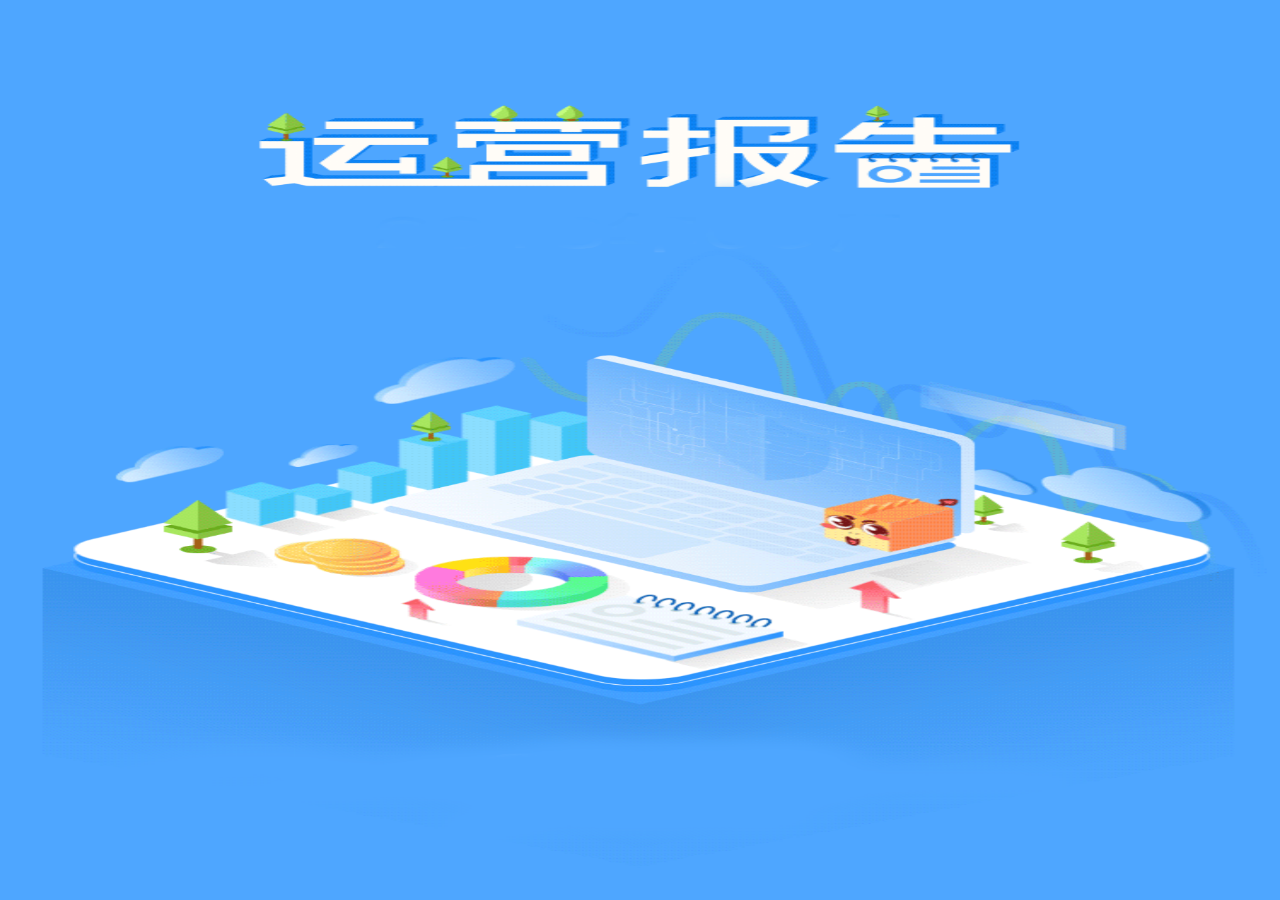
<file: index.html>
<!DOCTYPE HTML>
<html>
<head>
    <meta charset="utf-8" />
    <meta itemprop="name" content="国投创益营运报告" />
    <meta itemprop="image" content="http://mstatic.eloancn.com/report/03/images/logo.png" />
    <meta name="description" itemprop="description" content="募资，投资，投资回报" />
    <meta name="viewport" content="width=device-width, initial-scale=1, maximum-scale=1,minimum-scale=1,user-scalable=no">
    <meta content="yes" name="apple-mobile-web-app-capable" />
    <meta content="yes" name="apple-touch-fullscreen" />
    <meta content="telephone=no,email=no" name="format-detection" />
    <meta http-equiv="Cache-Control" content="no-cache, no-store, must-revalidate">
    <meta http-equiv="Pragma" content="no-cache">
    <meta http-equiv="Expires" content="0">
    <link rel="stylesheet" type="text/css" href="css/reset.css" />
    <link rel="stylesheet" type="text/css" href="css/style.css?v=2" />
    <link rel="stylesheet" type="text/css" href="css/animations.css" />
    <link rel="stylesheet" type="text/css" href="css/animate.css" />
    <style>
        a:hover {
            text-decoration: none
        }
    </style>
    <title>国投创益运营报告</title>
</head>

<body>
<div id="loader">0%</div>
<div id="pages">
    <div class="page page-1-1">
        <img _src="./images/first.png"  class="imgfirst">
        <div class="arrow arrowimg"></div>
    </div>

    <div class="page page-2-1">
        <div class="txt1">
            <img class="img1" _src="images/1.png" />
            <P class="txt2"><i>总投资金额&nbsp;</i><span data-mynum="true" data-num="87500" data-fix="0"></span><i>万元</i><p>
            <P class="txt2"><i>投资个数&nbsp;</i><span data-mynum="true" data-num="4" data-fix="0"></span><i>个</i><p>
            <img class="img2" _src="images/6.png?v=1" />
            <table class="table">
                <thead><tr><th>项目简称</th><th>投决日期</th><th>投资金额</th></tr></thead>
                <tbody>
                    <tr><td>民勤中天</td><td>2018-06-24</td><td>6000</td></tr>
                    <tr><td>牧原股份</td><td>2018-06-24</td><td>70000</td></tr>
                    <tr><td>中电微科</td><td>2018-06-08</td><td>7500</td></tr>
                    <tr><td>雄安何氏</td><td>2018-06-08</td><td>4000</td></tr>
                </tbody>
            </table>
        </div>
        <div class="arrow arrowimg"></div>
    </div>

    <div class="page page-3-1">
        <div class="txt1">
            <img class="img1" _src="images/2.png" />
            <img class="img2" _src="images/p6_d2.png?v=1" />
            <P style="color:#fff;font-size:0.48rem;margin-top:0.8rem;text-align: left;margin-left:20%;">
               项目：天石信业<p>
            <P style="color:#fff;font-size:0.48rem;margin-top:0.8rem;text-align: left;margin-left:20%;">
                签署日期：2018年4月2日<p>
            <P style="color:#fff;font-size:0.48rem;margin-top:0.8rem;text-align: left;margin-left:20%;">
                投资金额：3000万元<p>
        </div>
        <div class="arrow arrowimg"></div>
    </div>

    <div class="page page-4-1">
        <div class="txt1">
            <img class="img1" _src="images/3.png">
            <P class="txt2"><i>拨付金额&nbsp;</i><span data-mynum="true" data-num="3350" data-fix="0"></span><i>万元</i><p>
            <P class="txt2"><i>项目个数&nbsp;</i><span data-mynum="true" data-num="2" data-fix="0"></span><i>个</i></P>
            <img class="img2" _src="images/p2_c.png?v=1">
        </div>
        <div class="arrow arrowimg"></div>
    </div>
    <div class="page page-5-1" style="background-image: none;">
        <div class="txt1">
            <img class="img1" _src="images/4.png">
            <P class="txt2"><i>总收益金额&nbsp;</i><span>2102.78</span><i>万元</i><p>
            <P class="txt2"><i>项目个数&nbsp;</i><span data-mynum="true" data-num="17" data-fix="0"></span><i>个</i></P>
            <img class="img2" _src="images/p8_b.png?v=1">
            <P style="color:#fff;font-size:0.48rem;margin-top:0.8rem;text-align: left;margin-left:20%;">
                分红收益总额：43.37万元<p>
            <P style="color:#fff;font-size:0.48rem;margin-top:0.8rem;text-align: left;margin-left:20%;">
                利息收益总额：2059.41万元<p>
            <!--<table class="table"></table>-->
        </div>
        <div class="arrow arrowimg"></div>
    </div>

    <div class="page page-6-1" style="background-image: none;">
        <div class="txt1">
            <img class="img1" _src="images/5.png">
            <P class="txt2"><i>退回本金金额&nbsp;</i><span data-mynum="true" data-num="6650" data-fix="0"></span><i>万元</i></P>
            <P class="txt2"><i>退回项目个数&nbsp;</i><span data-mynum="true" data-num="1" data-fix="0"></span><i>个</i></P>
            <img class="img2" style="width:90%;height:auto;margin-left:5%;" _src="images/p1_c.png?v=1">
            <table class="table">
                <thead><tr><th>项目简称</th><th>投决日期</th><th>投资金额</th></tr></thead>
                <tbody>
                <tr><td>固原投融资</td><td>2018-06-25</td><td>5850</td></tr>
                <tr><td>固原投融资</td><td>2018-06-11</td><td>800</td></tr>
                </tbody>
            </table>
        </div>
    </div>
</div>
</body>
<script src="./js/zepto.min.js"></script>
<script src="./js/flexible.debug.js"></script>
<script src="./js/jquery.request.js?v=1.1"></script>
<script src="./js/countUp.min.js"></script>
<script src="./js/touch.js?v=3"></script>
<script src="./js/index.js"></script>

</html>
</file>
<file: css/style.css>
@charset "utf-8";
/* CSS Document */
body{width:100%;overflow:hidden;height:100%;}
.hide{ display:none;}
.page .fc_orange{color:#e84c23;}
.page .fc_yellow{color:#e88923;}
.fc_bg_orange{background: #fff0e6;}
body,html{background-color:#4ea6ff;}

.page{width:100%;height:100%;position:absolute;text-align:center;background: #4ea6ff;overflow: hidden;}
.page  img{ display: none;}
.page-current{z-index:1}
.page.page-current img{ display: block;}
.page.page-current{ background: #4ea6ff url(../images/pagebg.png) 0 bottom no-repeat;background-size: 100%;}
.page img{position:absolute}

.arrow{position:absolute;left:4.27rem;bottom:8px;width:1.47rem;height:0.47rem;background:url(../images/arrow.png) 0 0 no-repeat;background-size:100%;z-index:0;text-align: center;opacity:0;}
.page.page-current .arrowimg{-webkit-animation:arrow 1s 1s ease infinite;-moz-animation:arrow 1s 1s ease infinite;}
/*loader*/
#loader{background:#FFFFFF;background-size:100% 100%;z-index:99;width:100%;height:100%;position:absolute;display:-webkit-box;-webkit-box-pack:center;-webkit-box-align:center;font-size:26px;color:#ff7000;}

/*.page.page-current .img1{-webkit-animation:verical-slow 1.5s  0s ease-in-out both;   -webkit-transform-origin:right top;}*/

.page-1-1 .imgfirst{width:100%;height:100%;position: initial;margin:0 auto;}

.page-2-1 .txt1{width: 8.4rem;top:0;left:0.8rem;position: absolute;padding-top:1rem;box-sizing: border-box;height:100%;text-align: center;}
.page-2-1 .img1{position: initial;width: 4.0rem;margin: 0 auto;}
.page-2-1 .img2{width:100%; margin: 0 auto;position: initial;}
.page-2-1 .img3{width:5.96rem;margin: 0 auto; position: initial;}
.page-2-1 .txt2{text-align: left;font-size: 0.613333rem;line-height:0.62rem;color: #fff;background: url(../images/p1_b.png) 0 0 no-repeat;background-size:contain;padding-left:0.666667rem;margin-top:0.6rem;margin-left: 1.546667rem;}
.page-2-1 .txt2 i{font-size: 0.373333rem; font-style: normal;padding-left: 3px;}
.page-2-1 .table{width:90%;margin-left:5%;}
.page-2-1 .table tr th{border-bottom:2px solid #fff;color:#fff;}
.page-2-1 .table tr td{border-bottom:1px solid #fff;color:#fff;}

.page-2-1.page-current .img1{-webkit-animation:dropDown1 1s 0s ease both;}
.page-2-1.page-current .txt2{-webkit-animation:fadeIn 1s 0.5s ease both;}
.page-2-1.page-current .img2{-webkit-animation:fadeIn 1s 0.5s ease both;}
.page-2-1.page-current .img3{-webkit-animation:formBottom 1s 1s ease both;}
.page-2-1.page-current .table{-webkit-animation:fadeIn 1s 0.5s ease both;}



.page-3-1 .txt1{width: 8.4rem;top:0;left:0.8rem;position: absolute;padding-top:1rem;box-sizing: border-box;height:100%;text-align: center;}
.page-3-1 .img1{position: initial;width: 4.0rem;margin: 0 auto;}
.page-3-1 .img2{width:100%; margin-top: 0.6rem;position: initial;}
.page-3-1 .img3{width:5.96rem;margin: 0 auto; position: initial;}
.page-3-1 .txt2{text-align: left;font-size: 0.613333rem;line-height:0.62rem;color: #fff;background: url(../images/p2_b.png) 0 0 no-repeat;background-size:contain;padding-left:0.666667rem;margin-top:0.6rem;margin-left: 1.546667rem;}
.page-3-1 .txt2 i{font-size: 0.373333rem; font-style: normal;padding-left: 3px;}
.page-3-1.page-current .img1{-webkit-animation:dropDown1 1s 0s ease both;}
.page-3-1.page-current .txt2{-webkit-animation:fadeIn 1s 0.5s ease both;}
.page-3-1.page-current .img2{-webkit-animation:fadeIn 1s 0.5s ease both;}
.page-3-1.page-current .img3{-webkit-animation:formBottom 1s 1s ease both;}


.page-4-1 .txt1{width: 8.4rem;top:0;left:0.8rem;position: absolute;padding-top:1rem;box-sizing: border-box;height:100%;text-align: center;}
.page-4-1 .img1{position: initial;width:4rem;margin: 0 auto;}
.page-4-1 .img2{width:100%; margin-top: 0.6rem;position: initial;}
.page-4-1 .img3{width:5.96rem;margin: 0 auto; position: initial;}
/*.page-4-1 .txt2{text-align: left;font-size: 0.613333rem;line-height:0.62rem;color: #fff;background: url(../images/p2_b.png) 0 0 no-repeat;background-size:contain;padding:0.16rem 0 0.2rem 0.666667rem;margin-top:0.6rem;margin-left: 2.666667rem;}*/
/*.page-4-1 .txt2 i{font-size: 0.373333rem; font-style: normal;padding-left: 3px;}*/

.page-4-1.page-current .img1{-webkit-animation:dropDown1 1s 0s ease both;}
.page-4-1.page-current .txt2{-webkit-animation:fadeIn 1s 0.5s ease both;}
.page-4-1 .txt2{text-align: left;font-size: 0.613333rem;line-height:0.62rem;color: #fff;background: url(../images/p1_b.png) 0 0 no-repeat;background-size:contain;padding-left:0.666667rem;margin-top:0.6rem;margin-left: 1.546667rem;}
.page-4-1 .txt2 i{font-size: 0.373333rem; font-style: normal;padding-left: 3px;}

.page-4-1.page-current .img2{-webkit-animation:fadeIn 1s 0.5s ease both;}
.page-4-1.page-current .img3{-webkit-animation:formBottom 1s 1s ease both;}

.page-5-1 .txt1{width: 8.4rem;top:0;left:0.8rem;position: absolute;padding-top:1rem;box-sizing: border-box;height:100%;text-align: center;}
.page-5-1 .img1{position: initial;width: 4rem;margin: 0 auto;}
.page-5-1 .img2{width:100%; margin-top: 0.8rem;position: initial;}
.page-5-1 .img3{width:5.96rem;margin: 0 auto; position: initial;}

.page-5-1.page-current .img1{-webkit-animation:dropDown1 1s 0s ease both;}
.page-5-1.page-current .txt2{-webkit-animation:fadeIn 1s 0.5s ease both;}
.page-5-1.page-current .img2{-webkit-animation:fadeIn 1s 0.5s ease both;}
.page-5-1.page-current .img3{-webkit-animation:formBottom 1s 1s ease both;}
.page-5-1 .txt2{text-align: left;font-size: 0.613333rem;line-height:0.62rem;color: #fff;background: url(../images/p1_b.png) 0 0 no-repeat;background-size:contain;padding-left:0.666667rem;margin-top:0.6rem;margin-left: 1.546667rem;}
.page-5-1 .txt2 i{font-size: 0.373333rem; font-style: normal;padding-left: 3px;}

.page-6-1 .txt1{width: 8.4rem;top:0;left:0.8rem;position: absolute;padding-top:1rem;box-sizing: border-box;height:100%;text-align: center;}
.page-6-1 .img1{position: initial;width: 4.0rem;margin: 0 auto;}
.page-6-1 .img2{width:100%; margin-top: 0.6rem;position: initial;}
.page-6-1 .img3{width:5.96rem;margin: 0 auto; position: initial;}
.page-6-1 .txt2{text-align: left;font-size: 0.613333rem;line-height:0.62rem;color: #fff;background: url(../images/p1_b.png) 0 0 no-repeat;background-size:contain;padding-left:0.666667rem;margin-top:0.6rem;margin-left: 1.546667rem;}
.page-6-1 .txt2 i{font-size: 0.373333rem; font-style: normal;padding-left: 3px;}
.page-6-1 .table{width:90%;margin-left:5%;}
.page-6-1 .table tr th{border-bottom:2px solid #fff;color:#fff;}
.page-6-1 .table tr td{border-bottom:1px solid #fff;color:#fff;}

.page-6-1.page-current .img1{-webkit-animation:dropDown1 1s 0s ease both;}
.page-6-1.page-current .txt2{-webkit-animation:fadeIn 1s 0.5s ease both;}
.page-6-1.page-current .img2{-webkit-animation:fadeIn 1s 0.5s ease both;}
.page-6-1.page-current .img3{-webkit-animation:formBottom 1s 1s ease both;}
.page-6-1 .txt3{text-align: left;font-size: 0.613333rem;line-height:0.62rem;color: #fff;background: url(../images/p9_d1.png) 0 0 no-repeat;background-size:contain;padding-left:0.666667rem;margin-top:0.6rem;margin-left: 1.546667rem;}
.page-6-1 .txt3 i{font-size: 0.373333rem; font-style: normal;padding-left: 3px;}


/*.page-6-1 .txt1{width: 8.4rem;top:0;left:0.8rem;position: absolute;padding-top:1rem;box-sizing: border-box;height:100%;text-align: center;}*/
/*.page-6-1 .img1{position: initial;width: 4.666667rem;margin: 0 auto;}*/
/*.page-6-1 .img2{width:100%; position: initial;margin-top: 0.8rem;}*/
/*.page-6-1 .img3{width:100%; position: initial;}*/

/*.page-6-1.page-current .img1{-webkit-animation:dropDown1 1s 0s ease both;}*/
/*.page-6-1.page-current .img2{-webkit-animation:fadeIn 1s 0.5s ease both;}*/
/*.page-6-1.page-current .img3{-webkit-animation:formBottom 1s 0.7s ease both;}*/

.page-7-1 .txt1{width: 7.8rem;top:0;left:0.8rem;position: absolute;padding-top:1rem;box-sizing: border-box;height:100%;text-align: center;}
.page-7-1 .img1{position: initial;width: 4.093333rem;margin: 0 auto;}
.page-7-1 .txt2{width: 100%;padding-top:1rem;height: 1.733333rem;}
.page-7-1 .txt3{width: 100%;padding-top: 0.933333rem;height:2.266667rem;}
.page-7-1 .txt4{width: 100%;padding-top: 0.933333rem;height: 2.0rem;}
.page-7-1 .txt5{width: 100%;padding-top: 0.933333rem;}
.page-7-1 .img2{width:65.8%; position: initial;float: left;}
.page-7-1 .img3{width:34.2%; position: initial;float: right;}
.page-7-1 .img4{width:34.2%; position: initial;float: left;}
.page-7-1 .img5{width:65.8%; position: initial;float: right;}
.page-7-1 .img6{width:65.8%; position: initial;float: left;}
.page-7-1 .img7{width:34.2%; position: initial;float: right;}
.page-7-1 .img8{width:34.2%; position: initial;float: left;}
.page-7-1 .img9{width:65.8%; position: initial;float: right;}

.page-7-1.page-current .img1{-webkit-animation:dropDown1 1s 0s ease both;}
.page-7-1.page-current .img2{-webkit-animation:slideInLeft 0.5s 0.5s ease both;}
.page-7-1.page-current .img3{-webkit-animation:slideInRight 0.5s 0.5s ease both;}
.page-7-1.page-current .img4{-webkit-animation:slideInLeft 0.5s 0.7s ease both;}
.page-7-1.page-current .img5{-webkit-animation:slideInRight 0.5s 0.7s ease both;}
.page-7-1.page-current .img6{-webkit-animation:slideInLeft 0.5s 0.9s ease both;}
.page-7-1.page-current .img7{-webkit-animation:slideInRight 0.5s 0.9s ease both;}
.page-7-1.page-current .img8{-webkit-animation:slideInLeft 0.5s 1.1s ease both;}
.page-7-1.page-current .img9{-webkit-animation:slideInRight 0.5s 1.1s ease both;}

.page-8-1 .img1{width:5.466667rem;left:2.293333rem;top:1rem;}
.page-8-1 .img2{width:8.8rem;left: 0.6rem;top: 2.6rem;}
.page-8-1 .img3{width:8.8rem;left: 0.6rem;top: 2.6rem;}

.page-8-1.page-current .img1{-webkit-animation:dropDown1 1s 0s ease both;}
.page-8-1.page-current .img2{-webkit-animation:fadeIn 0.5s 0.5s ease both;}
.page-8-1.page-current .img3{-webkit-animation:scaleChange4 1s 0.5s ease both;}


.page-9-1 .txt1{width: 6.8rem;top:0;left:1.6rem;position: absolute;padding-top:1rem;box-sizing: border-box;height:100%;text-align: center;}
.page-9-1 .img1{position: initial;width: 5.04rem;margin: 0 auto;}
.page-9-1 .img2{width:100%; position: initial;margin-top: 0.28rem;}
.page-9-1 .img3{width:100%; position: initial;}

.page-9-1.page-current .img1{-webkit-animation:dropDown1 1s 0s ease both;}
.page-9-1.page-current .img2{-webkit-animation:fadeIn 0.5s 0.5s ease both;}
.page-9-1.page-current .img3{-webkit-animation:formBottom 1s 0.5s ease both;}


.page-10-1 .img1{width:4.626667rem;left:2.733333rem;top:1rem;}
.page-10-1 .img2{width:8.533333rem;left: 0.733333rem;top: 2rem;}
.page-10-1 .img3{width:8.533333rem;left: 0.733333rem;top: 2rem;}
.page-10-1 .img5{width:6.666667rem;left: 2.0rem;top: 11.8rem;}

.page-10-1.page-current .img1{-webkit-animation:dropDown1 1s 0s ease both;}
.page-10-1.page-current .img2{-webkit-animation:fadeIn 0.5s 0.5s ease both;}
.page-10-1.page-current .img3{-webkit-animation:scaleChange4 1s 0.5s ease both;}
.page-10-1.page-current .img4{-webkit-animation:formBottom .5s 1s ease both;}
.page-10-1.page-current .img5{-webkit-animation:formBottom .5s 1s ease both;}


.page-11-1 .img1{width:4.72rem;left:2.613333rem;top:1rem;}
.page-11-1 .img2{width:8.533333rem;left: 0.733333rem;top: 2.5rem;}
.page-11-1 .img3{width:6.76rem;left: 1.72rem;top: 11.8rem;}

.page-11-1.page-current .img1{-webkit-animation:dropDown1 1s 0s ease both;}
.page-11-1.page-current .img2{-webkit-animation:fadeIn 0.5s 0.5s ease both;}
.page-11-1.page-current .img3{-webkit-animation:formBottom .5s 1s ease both;}



.page-12-1 .img1{width:5.546667rem;left:2.2rem;top:1rem;}
.page-12-1 .img2{width:8.533333rem;left: 0.733333rem;top: 3.066667rem;}
.page-12-1 .info{width:10rem;position: absolute; color: #fff;font-size: 0.373333rem;bottom:1rem;line-height: 0.506667rem;}

.page-12-1.page-current .img1{-webkit-animation:dropDown1 1s 0s ease both;}
.page-12-1.page-current .img2{-webkit-animation:fadeIn 0.5s 0.5s ease both;}
.page-12-1.page-current .info{-webkit-animation:formBottom 0.5s 0.7s ease both;}


.page-13-1 .txt1{width: 9.066667rem;top:0;left:0.466667rem;position: absolute;padding-top:1rem;box-sizing: border-box;height:100%;text-align: center;}
.page-13-1 .img1{position: initial;width:5.52rem;margin: 0 auto;}
.page-13-1 .img2{width:100%; position: initial;margin-top: 0.3rem;}
.page-13-1 .img3{width:100%; position: initial;}

.page-13-1.page-current .img1{-webkit-animation:dropDown1 1s 0s ease both;}
.page-13-1.page-current .img2{-webkit-animation:fadeIn 0.5s 0.5s ease both;}
.page-13-1.page-current .img3{-webkit-animation:formBottom 0.5s 0.7s ease both;}

.page-14-1 .img1{width:4.333333rem;left:2.85rem;top:1rem;}
.page-14-1 .img2{width:7.773333rem;left: 1.1rem;top: 2.5rem;}
.page-14-1 .img3{width:1.733333rem;left: 1.466667rem;top: 4.333333rem;}
.page-14-1 .img4{width:5.973333rem;right: 0.8rem;top: 4.333333rem;}

.page-14-1.page-current .img1{-webkit-animation:dropDown1 1s 0s ease both;}
.page-14-1.page-current .img2{-webkit-animation:fadeIn 0.5s 0.5s ease both;}
.page-14-1.page-current .img3{-webkit-animation:fadeIn 0.5s 0.5s ease both;}
.page-14-1.page-current .img4{-webkit-animation:slideInRight 0.5s 0.7s ease both;}

.page-15-1 .img1{width:3.866667rem;right:0.266667rem;top:0;}
.page-15-1 .img2{width:8.733333rem;left:0.666667rem;top: 6.72rem;}
.page-15-1 .txt1{width:10rem;left:0;padding-top: 2.866667rem;font-size: 0.533333rem;text-align: center;line-height: 1.066667rem;color:#fff;opacity:0;}
.page-15-1 .txt1 span{font-size:0.8rem;font-weight: bold;}

.page-15-1.page-current .img1{-webkit-animation:bounceInRight 1s 0s ease both,bounceInRight2 2s 3s ease infinite;}
.page-15-1.page-current .img2{opacity: 1;}
.page-15-1.page-current .txt1{opacity: 1;}

.oshow{ opacity: 0}




@-webkit-keyframes jiantou{
    0%{opacity:0;-webkit-transform:translate(0, 0)  rotate(-270deg);-webkit-transform-origin:right top;}
    15%{opacity:1;-webkit-transform:translate( 0,2rem) rotate(-270deg);-webkit-transform-origin:right top;}
    16%{opacity:1;-webkit-transform:translate( 0,2rem) rotate(-360deg);-webkit-transform-origin:right top;}

    30%{opacity:1;-webkit-transform:translate(6.5rem, 2rem) rotate(-360deg);-webkit-transform-origin:right top;}
    31%{opacity:1;-webkit-transform:translate(6.5rem, 2rem) rotate(-270deg);-webkit-transform-origin:right top;}

    45%{opacity:1;-webkit-transform:translate( 6.5rem, 5rem) rotate(-270deg);-webkit-transform-origin:right top;}
    46%{opacity:1;-webkit-transform:translate( 6.5rem, 5rem) rotate(-180deg) ;-webkit-transform-origin:right top;}

    60%{opacity:1;-webkit-transform:translate( 0, 5rem) rotate(-180deg);-webkit-transform-origin:right top;}
    61%{opacity:1;-webkit-transform:translate( 0, 5rem) rotate(-270deg) ;-webkit-transform-origin:right top;}

    75%{opacity:1;-webkit-transform:translate( 0, 8.5rem) rotate(-270deg);-webkit-transform-origin:right top;}
    76%{opacity:1;-webkit-transform:translate( 0, 8.5rem) rotate(-360deg);-webkit-transform-origin:right top;}

    90%{opacity:1;-webkit-transform:translate( 6.5rem, 8.5rem) rotate(-360deg);-webkit-transform-origin:right top;}
    91%{opacity:1;-webkit-transform:translate( 6.5rem, 8.5rem) rotate(-270deg);-webkit-transform-origin:right top;}

    100%{-webkit-transform:translate( 6.5rem, 15rem) rotate(-270deg);opacity:0;-webkit-transform-origin:right top;}


}
@-webkit-keyframes jiantou2{
    0%{opacity:0;-webkit-transform:translate(0, 0)  rotate(-270deg);-webkit-transform-origin:right top;}

    15%{opacity:1;-webkit-transform:translate( 0,2.8rem) rotate(-270deg);-webkit-transform-origin:right top;}
    16%{opacity:1;-webkit-transform:translate( 0,2.8rem) rotate(-360deg);-webkit-transform-origin:right top;}

    30%{opacity:1;-webkit-transform:translate(6.5rem, 2.8rem) rotate(-360deg);-webkit-transform-origin:right top;}
    31%{opacity:1;-webkit-transform:translate(6.5rem, 2.8rem) rotate(-270deg);-webkit-transform-origin:right top;}

    45%{opacity:1;-webkit-transform:translate( 6.5rem, 7.5rem) rotate(-270deg);-webkit-transform-origin:right top;}
    46%{opacity:1;-webkit-transform:translate( 6.5rem, 7.5rem) rotate(-180deg) ;-webkit-transform-origin:right top;}

    60%{opacity:1;-webkit-transform:translate( 0, 7.5rem) rotate(-180deg);-webkit-transform-origin:right top;}
    61%{opacity:1;-webkit-transform:translate( 0, 7.5rem) rotate(-270deg) ;-webkit-transform-origin:right top;}

    75%{opacity:1;-webkit-transform:translate( 0, 10.5rem) rotate(-270deg);-webkit-transform-origin:right top;}
    76%{opacity:1;-webkit-transform:translate( 0, 10.5rem) rotate(-360deg);-webkit-transform-origin:right top;}

    90%{opacity:1;-webkit-transform:translate( 6.5rem, 10.5rem) rotate(-360deg);-webkit-transform-origin:right top;}
    91%{opacity:1;-webkit-transform:translate( 6.5rem, 10.5rem) rotate(-270deg);-webkit-transform-origin:right top;}

    100%{-webkit-transform:translate( 6.5rem, 15rem) rotate(-270deg);opacity:0;-webkit-transform-origin:right top;}


}


/*arrow 动画*/
@-webkit-keyframes arrow {
    0% {
        opacity: 0;
        -webkit-transform: translate3d(0, 20px, 0);
        -webkit-transform: translate3d(0, 20px, 0);
        transform: translate3d(0, 20px, 0);
    }
    80% {
        opacity: 1;
        -webkit-transform: translate3d(0, 0, 0);
        -webkit-transform: translate3d(0, 0, 0);
        transform: translate3d(0, 0, 0);
    }
    100% {
        opacity: 1;
        -webkit-transform: translate3d(0, 0, 0);
        -webkit-transform: translate3d(0, 0, 0);
        transform: translate3d(0, 0, 0);
    }

}

@-moz-keyframes arrow {
    0% {
        opacity: 0;
        -moz-transform: translate3d(0, 20px, 0);
        -moz-transform: translate3d(0, 20px, 0);
        transform: translate3d(0, 20px, 0);
    }
    80% {
        opacity: 1;
        -moz-transform: translate3d(0, 0, 0);
        -moz-transform: translate3d(0, 0, 0);
        transform: translate3d(0, 0, 0);
    }
    100% {
        opacity: 1;
        -moz-transform: translate3d(0, 0, 0);
        -moz-transform: translate3d(0, 0, 0);
        transform: translate3d(0, 0, 0);
    }

}

/*左向右中心放大 scaleBig*/
@-webkit-keyframes scaleBigaa{
    0%{opacity:0;-webkit-transform:translate(50%,50%) scale(0);-webkit-transform-origin:center center;}
    100%{opacity:1;-webkit-transform:translate(0,0) scale(1);-webkit-transform-origin:center center;}
}
@-moz-keyframes scaleBigaa{
    0%{opacity:0;-moz-transform:translate(50%,50%) scale(0);-moz-transform-origin:center center;}
    100%{opacity:1;-moz-transform:translate(0,0) scale(1);-moz-transform-origin:center center;}
}

/*从中心放大 scaleBig*/
@-webkit-keyframes scaleBig{
    0%{opacity:0;-webkit-transform:scale(0);-webkit-transform-origin:center center;}
    100%{opacity:1;-webkit-transform:scale(1);-webkit-transform-origin:center center;}
}
@-moz-keyframes scaleBig{
    0%{opacity:0;-moz-transform:scale(0);-moz-transform-origin:center center;}
    100%{opacity:1;-moz-transform:scale(1);-moz-transform-origin:center center;}
}
/*opacity的变化fadeIn*/
@-webkit-keyframes fadeIn{
    0%{opacity:0;}100%{opacity:1;}
}
@-moz-keyframes fadeIn{
    0%{opacity:0;}100%{opacity:1;}
}
/*下落 缩放 的变化dropIn*/
@-webkit-keyframes dropIn{
    0%{opacity:0;-webkit-transform:translate(0,-100%);-webkit-transform:scale(0,0);-webkit-transform-origin:center center;}
    100%{opacity:1;-webkit-transform:translate(0,0);-webkit-transform:scale(1,1);-webkit-transform-origin:center center;}
}
@-moz-keyframes dropIn{
    0%{opacity:0;-moz-transform:translate(0,-100%);-moz-transform:scale(0,0);-moz-transform-origin:center center;}
    100%{opacity:1;-moz-transform:translate(0,0);-moz-transform:scale(1,1);-moz-transform-origin:center center;}
}
/*由下向上 formUp*/
@-webkit-keyframes formUp{
    0%{opacity:0;-webkit-transform:translate(0,-300%);}
    100%{opacity:1;-webkit-transform:translate(0,0);}
}
@-moz-keyframes formUp{
    0%{opacity:0;-moz-transform:translate(0,-300%);}
    100%{opacity:1;-moz-transform:translate(0,0);}
}
/*由下向上 formBottom*/
@-webkit-keyframes formBottom{
    0%{opacity:0;-webkit-transform:translate(0,100%);}
    100%{opacity:1;-webkit-transform:translate(0,0);}
}

@-moz-keyframes formBottom{
    0%{opacity:0;-moz-transform:translate(0,100%);}
    100%{opacity:1;-moz-transform:translate(0,0);}
}

@-webkit-keyframes formBottom1{
    0%{opacity:1;-webkit-transform:translate(0,100%) scale(5);}
    100%{opacity:1;-webkit-transform:translate(0,0)  scale(1);}
}
@-moz-keyframes formBottom1{
    0%{opacity:1;-webkit-transform:translate(0,100%) scale(5);}
    100%{opacity:1;-webkit-transform:translate(0,0)  scale(1);}
}

/*从右向左 formRight*/
@-webkit-keyframes formRight{
    0%{opacity:0;-webkit-transform:translate(100%,0);}
    100%{opacity:1;-webkit-transform:translate(0,0);}
}
@-moz-keyframes formRight{
    0%{opacity:0;-moz-transform:translate(100%,0);}
    100%{opacity:1;-moz-transform:translate(0,0);}
}
/*从左向右 formLeft*/
@-webkit-keyframes formLeft{
    0%{opacity:0;-webkit-transform:translate(-100%,0);}
    100%{opacity:1;-webkit-transform:translate(0,0);}
}
@-moz-keyframes formLeft{
    0%{opacity:0;-moz-transform:translate(-100%,0);}
    100%{opacity:1;-moz-transform:translate(0,0);}
}
/*飞机曲线运动 plane*/
@-webkit-keyframes plane{
    0%{opacity:0;-webkit-transform:translate(-60px,400px) rotate(-100deg);}
    15%{opacity:.2;-webkit-transform:translate(50px,350px) rotate(-85deg);}
    50%{opacity:.5;-webkit-transform:translate(-100px,95px) rotate(-5deg);}
    100%{opacity:1;-webkit-transform:translate(0) rotate(0deg);}
}
@-moz-keyframes plane{
    0%{opacity:0;-moz-transform:translate(-60px,400px) rotate(-100deg);}
    15%{opacity:.2;-moz-transform:translate(50px,350px) rotate(-85deg);}
    50%{opacity:.5;-moz-transform:translate(-100px,95px) rotate(-5deg);}
    100%{opacity:1;-moz-transform:translate(0) rotate(0deg);}
}
/*缓冲掉落*/
@-webkit-keyframes dropDown{
    0%{opacity:0;-webkit-transform:translate(0,-300%);}
    50%{opacity:1;-webkit-transform:translate(0,15%);}
    70%{opacity:1;-webkit-transform:translate(0,-30%);}
    85%{opacity:1;-webkit-transform:translate(0,0);}
    95%{opacity:1;-webkit-transform:translate(0,-15%);}
    100%{opacity:1;-webkit-transform:translate(0,0);}
}

@-moz-keyframes dropDown{
    0%{opacity:0;-webkit-transform:translate(0,-300%);}
    50%{opacity:1;-webkit-transform:translate(0,15%);}
    70%{opacity:1;-webkit-transform:translate(0,-30%);}
    85%{opacity:1;-webkit-transform:translate(0,0);}
    95%{opacity:1;-webkit-transform:translate(0,-15%);}
    100%{opacity:1;-webkit-transform:translate(0,0);}
}
@-webkit-keyframes dropDown1{
    0%{opacity:0;-webkit-transform:translate(0,-300%);}
    50%{opacity:1;-webkit-transform:translate(0,0);}
    100%{opacity:1;-webkit-transform:translate(0,0);}
}
@-moz-keyframes dropDown1{
    0%{opacity:0;-webkit-transform:translate(0,-300%);}
    50%{opacity:1;-webkit-transform:translate(0,0);}
    100%{opacity:1;-webkit-transform:translate(0,0);}
}
/*时大时小*/
@-webkit-keyframes scaleChange{
    0%{opacity:1;-webkit-transform:scale(1.1);transform:scale(1.1)}
    15%{opacity:1;-webkit-transform:scale(.9);transform:scale(.9)}
    30%,70%{opacity:1;-webkit-transform:scale(1.03);transform:scale(1.03)}
    85%{opacity:1;-webkit-transform:scale(.97);transform:scale(.977)}
    45%,55%,to{opacity:1;-webkit-transform:scale(1);transform:scale(1)}
}
@-moz-keyframes scaleChange{
    0%{opacity:1;-moz-transform:scale(1.1);transform:scale(1.1)}
    15%{opacity:1;-moz-transform:scale(.9);transform:scale(.9)}
    30%,70%{opacity:1;-moz-transform:scale(1.03);transform:scale(1.03)}
    85%{opacity:1;-moz-transform:scale(.97);transform:scale(.977)}
    45%,55%,to{opacity:1;-moz-transform:scale(1);transform:scale(1)}
}

@-webkit-keyframes scaleChange2{
    0%{opacity:0;-webkit-transform:scale(1);transform:scale(1)}
    15%{opacity:1;-webkit-transform:scale(.7);transform:scale(.7)}
    30%,70%{opacity:1;-webkit-transform:scale(1.5);transform:scale(1.5)}
    85%{opacity:1;-webkit-transform:scale(.9);transform:scale(.9)}
    45%,55%,to{opacity:1;-webkit-transform:scale(1);transform:scale(1)}
}
@-moz-keyframes scaleChange2{
    0%{opacity:1;-moz-transform:scale(1.2);transform:scale(1.2)}
    15%{opacity:1;-moz-transform:scale(.7);transform:scale(.7)}
    30%,70%{opacity:1;-moz-transform:scale(1.2);transform:scale(1.2)}
    85%{opacity:1;-moz-transform:scale(.9);transform:scale(.9)}
    45%,55%,to{opacity:1;-moz-transform:scale(1);transform:scale(1)}
}
@-webkit-keyframes scaleChangebig1{
    0%{opacity:1;-webkit-transform:scale(1);transform:scale(1)}
    10%{opacity:1;-webkit-transform:scale(.5);transform:scale(.5)}
    6%,14%{opacity:1;-webkit-transform:scale(2);transform:scale(2)}
    16%{opacity:1;-webkit-transform:scale(.7);transform:scale(.7)}
    20%{opacity:1;-webkit-transform:scale(1);transform:scale(1)}
    8%,15%,to{opacity:1;-webkit-transform:scale(1);transform:scale(1)}
}

@-webkit-keyframes scaleChangebig2{
    0%{opacity:1;-webkit-transform:scale(1);transform:scale(1)}
    30%{opacity:1;-webkit-transform:scale(1);transform:scale(1)}
    40%{opacity:1;-webkit-transform:scale(.5);transform:scale(.5)}
    36%,44%{opacity:1;-webkit-transform:scale(2);transform:scale(2)}
    46%{opacity:1;-webkit-transform:scale(.7);transform:scale(.7)}
    50%{opacity:1;-webkit-transform:scale(1);transform:scale(1)}
    38%,45%,to{opacity:1;-webkit-transform:scale(1);transform:scale(1)}
}

@-webkit-keyframes scaleChangebig3{
    0%{opacity:1;-webkit-transform:scale(1);transform:scale(1)}
    70%{opacity:1;-webkit-transform:scale(1);transform:scale(1)}
    80%{opacity:1;-webkit-transform:scale(.5);transform:scale(.5)}
    76%,84%{opacity:1;-webkit-transform:scale(2);transform:scale(2)}
    86%{opacity:1;-webkit-transform:scale(.7);transform:scale(.7)}
    90%{opacity:1;-webkit-transform:scale(1);transform:scale(1)}
    78%,85%,to{opacity:1;-webkit-transform:scale(1);transform:scale(1)}
}

@-webkit-keyframes scaleChange3{
    0%{opacity:0;-webkit-transform:scale(1) translate(0,-300%);transform:scale(1)  translate(0,-300%);}
    40%{opacity:1;-webkit-transform:scale(1)  translate(0,0);transform:scale(1)  translate(0,0)}
    60%{opacity:1;-webkit-transform:scale(1.5);transform:scale(1.5)}
    70%{opacity:1;-webkit-transform:scale(.7);transform:scale(.7)}
    85%{opacity:1;-webkit-transform:scale(1.2);transform:scale(1.2)}
    95%{opacity:1;-webkit-transform:scale(.9);transform:scale(.9)}
    to{opacity:1;-webkit-transform:scale(1);transform:scale(1)}
}
@-webkit-keyframes scaleChange4{
    0%{opacity:0;-webkit-transform:scale(1) translate(0,100%);transform:scale(1)  translate(0,100%);}
    40%{opacity:0.5;-webkit-transform:scale(1)  translate(0,0);transform:scale(1)  translate(0,0)}
    to{opacity:1;-webkit-transform:scale(1);transform:scale(1)}
}
/*从右向左 formRight*/
@-webkit-keyframes formRight1{
    0%{opacity:0;-webkit-transform:translate(100%,0) rotate(-180deg);}
    100%{opacity:1;-webkit-transform:translate(0,0) rotate(0deg);}
}
@-moz-keyframes formRight1{
    0%{opacity:0;-moz-transform:translate(100%,0) rotate(-180deg);}
    100%{opacity:1;-moz-transform:translate(0,0) rotate(0deg);}
}


/*从左向右 formLeft*/
@-webkit-keyframes formLeft1{
    0%{opacity:0;-webkit-transform:translate(-100%,0) rotate(-180deg);}
    100%{opacity:1;-webkit-transform:translate(0,0) rotate(0deg);}
}
@-moz-keyframes formLeft1{
    0%{opacity:0;-moz-transform:translate(-100%,0) rotate(-180deg);}
    100%{opacity:1;-moz-transform:translate(0,0) rotate(0deg);}
}

/*table*/
@-webkit-keyframes table{
    0%{opacity:0;-webkit-transform:translate(20%,200%) rotate(-10deg) scale(2);}
    30%{opacity:.3;-webkit-transform:translate(15%,30%) rotate(-7deg) scale(1.5);}
    60%{opacity:.5;-webkit-transform:translate(2%,-70%) rotate(-5deg) scale(1.3);}
    100%{opacity:1;-webkit-transform:translate(0,0) rotate(-0deg);}
}
@-moz-keyframes table{
    0%{opacity:0;-moz-transform:translate(20%,100%) rotate(-10deg) scale(2);}
    30%{opacity:.3;-moz-transform:translate(7%,30%) rotate(-7deg) scale(1.5);}
    60%{opacity:.5;-moz-transform:translate(2%,-30%) rotate(-5deg) scale(1.3);}
    100%{opacity:1;-moz-transform:translate(0,0) rotate(-0deg);}
}/*table*/
@-webkit-keyframes verical-slow{
    0%{opacity:0;-webkit-transform:translate(0,0) rotate(20deg);}
    100%{opacity:1;-webkit-transform:translate(0,0) rotate(0deg);}
}
@-moz-keyframes verical-slow{
    0%{opacity:0;-moz-transform:translate(0,0) rotate(20deg);}
    100%{opacity:1;-moz-transform:translate(0,0) rotate(0deg);}
}



@-webkit-keyframes rubberBand {
    from {
        opacity: 0;
        -webkit-transform: scale3d(1, 1, 1);
        transform: scale3d(1, 1, 1)
    }

    30% {
        opacity:0.6;
        -webkit-transform: scale3d(1.25, 0.75, 1);
        transform: scale3d(1.25, 0.75, 1)
    }

    40% {
        opacity:0.8;
        -webkit-transform: scale3d(0.75, 1.25, 1);
        transform: scale3d(0.75, 1.25, 1)
    }

    50% {
        opacity:1;
        -webkit-transform: scale3d(1.15, 0.85, 1);
        transform: scale3d(1.15, 0.85, 1)
    }

    65% {
        -webkit-transform: scale3d(0.95, 1.05, 1);
        transform: scale3d(0.95, 1.05, 1)
    }

    75% {
        -webkit-transform: scale3d(1.05, 0.95, 1);
        transform: scale3d(1.05, 0.95, 1)
    }

    to {
        opacity:1;
        -webkit-transform: scale3d(1, 1, 1);
        transform: scale3d(1, 1, 1)
    }
}

@-webkit-keyframes loadingCircle {
    0% {
        opacity:0;
        transform: rotate(0);
        -webkit-transform: rotate(0)
    }

    100% {
        opacity:1;
        transform: rotate(360deg);
        -webkit-transform: rotate(360deg)
    }
}

@-webkit-keyframes flip {
    from {
        opacity: 0;
        -webkit-transform: perspective(400px) rotate3d(0, 1, 0, -360deg);
        transform: perspective(400px) rotate3d(0, 1, 0, -360deg);
        -webkit-animation-timing-function: ease-out;
        animation-timing-function: ease-out
    }

    40% {
        opacity: 0.8;
        -webkit-transform: perspective(400px) translate3d(0, 0, 150px) rotate3d(0, 1, 0, -190deg);
        transform: perspective(400px) translate3d(0, 0, 150px) rotate3d(0, 1, 0, -190deg);
        -webkit-animation-timing-function: ease-out;
        animation-timing-function: ease-out
    }

    50% {
        opacity: 1;
        -webkit-transform: perspective(400px) translate3d(0, 0, 150px) rotate3d(0, 1, 0, -170deg);
        transform: perspective(400px) translate3d(0, 0, 150px) rotate3d(0, 1, 0, -170deg);
        -webkit-animation-timing-function: ease-in;
        animation-timing-function: ease-in
    }

    80% {
        -webkit-transform: perspective(400px) scale3d(0.95, 0.95, 0.95);
        transform: perspective(400px) scale3d(0.95, 0.95, 0.95);
        -webkit-animation-timing-function: ease-in;
        animation-timing-function: ease-in
    }

    to {
        opacity: 1;
        -webkit-transform: perspective(400px);
        transform: perspective(400px);
        -webkit-animation-timing-function: ease-in;
        animation-timing-function: ease-in
    }
}






@-webkit-keyframes bounce {
    from{opacity: 0}
    20%,53%,80%,from,to {

        -webkit-animation-timing-function: cubic-bezier(0.215, 0.61, 0.355, 1);
        animation-timing-function: cubic-bezier(0.215, 0.61, 0.355, 1);
        -webkit-transform: translate3d(0, 0, 0);
        transform: translate3d(0, 0, 0)
    }

    40%,43% {
        opacity:1;
        -webkit-animation-timing-function: cubic-bezier(0.755, 0.05, 0.855, 0.06);
        animation-timing-function: cubic-bezier(0.755, 0.05, 0.855, 0.06);
        -webkit-transform: translate3d(0, -30px, 0);
        transform: translate3d(0, -30px, 0)
    }

    70% {
        opacity:1;
        -webkit-animation-timing-function: cubic-bezier(0.755, 0.05, 0.855, 0.06);
        animation-timing-function: cubic-bezier(0.755, 0.05, 0.855, 0.06);
        -webkit-transform: translate3d(0, -15px, 0);
        transform: translate3d(0, -15px, 0)
    }

    90% {
        opacity:1;
        -webkit-transform: translate3d(0, -4px, 0);
        transform: translate3d(0, -4px, 0)
    }
    100%{

        opacity:1;
    }

}
/*从左向右 formLeft*/
@-webkit-keyframes yidong1{
    0%{opacity:0;-webkit-transform:translate(400%,-600%);}
    100%{opacity:1;-webkit-transform:translate(0,0);}
}
@-moz-keyframes yidong1{
    0%{opacity:0;-moz-transform:translate(400%,-600%);}
    100%{opacity:1;-moz-transform:translate(0,0);}
}
/*从左向右 formLeft*/
@-webkit-keyframes yidong2{
    0%{opacity:0;-webkit-transform:translate(-400%,200%) scale(0.1);}
    100%{opacity:1;-webkit-transform:translate(0,0) scale(1);}
}
@-moz-keyframes yidong2{
    0%{opacity:0;-moz-transform:translate(-400%,200%) scale(0.1);}
    100%{opacity:1;-moz-transform:translate(0,0) scale(1);}
}
@-webkit-keyframes zoomIn {
    from {
        opacity: 0;
        -webkit-transform: scale3d(0.3, 0.3, 0.3);
        transform: scale3d(0.3, 0.3, 0.3)
    }

    50%,100% {
        opacity: 1
    }

}
@-webkit-keyframes fadeInLeft {
    from {
        opacity: 0;
        -webkit-transform: translate3d(-100%, 0, 0);
        transform: translate3d(-100%, 0, 0)
    }

    to {
        opacity: 1;
        -webkit-transform: none;
        transform: none
    }
}

@-webkit-keyframes fadeInDown {
    from {
        opacity: 0;
        -webkit-transform: translate3d(0, -100%, 0);
        transform: translate3d(0, -100%, 0)
    }

    to {
        opacity: 1;
        -webkit-transform: none;
        transform: none
    }
}

@-webkit-keyframes fadeInUp {
    from {
        opacity: 0;
        -webkit-transform: translate3d(0, 100%, 0);
        transform: translate3d(0, 100%, 0)
    }

    to {
        opacity: 1;
        -webkit-transform: none;
        transform: none
    }
}

@-webkit-keyframes lightSpeedIn {
    from {
        -webkit-transform: translate3d(100%, 0, 0) skewX(-30deg);
        transform: translate3d(100%, 0, 0) skewX(-30deg);
        opacity: 0
    }

    60% {
        -webkit-transform: skewX(20deg);
        transform: skewX(20deg);
        opacity: 1
    }

    80% {
        -webkit-transform: skewX(-5deg);
        transform: skewX(-5deg);
        opacity: 1
    }

    to {
        -webkit-transform: none;
        transform: none;
        opacity: 1
    }
}


@-webkit-keyframes zoomInUp {
    from {
        opacity: 0;
        -webkit-transform: scale3d(0.1, 0.1, 0.1) translate3d(0, 1000px, 0);
        transform: scale3d(0.1, 0.1, 0.1) translate3d(0, 1000px, 0);
        -webkit-animation-timing-function: cubic-bezier(0.55, 0.055, 0.675, 0.19);
        animation-timing-function: cubic-bezier(0.55, 0.055, 0.675, 0.19)
    }

    60% {
        opacity: 1;
        -webkit-transform: scale3d(0.475, 0.475, 0.475) translate3d(0, -60px, 0);
        transform: scale3d(0.475, 0.475, 0.475) translate3d(0, -60px, 0);
        -webkit-animation-timing-function: cubic-bezier(0.175, 0.885, 0.32, 1);
        animation-timing-function: cubic-bezier(0.175, 0.885, 0.32, 1)
    }
    100%{opacity: 1;}
}
@-webkit-keyframes global_audio_rotate{0%{-webkit-transform:rotate(0deg);transform:rotate(0deg)}
    25%{-webkit-transform:rotate(90deg);transform:rotate(90deg)}
    50%{-webkit-transform:rotate(180deg);transform:rotate(180deg)}
    75%{-webkit-transform:rotate(270deg);transform:rotate(270deg)}
    to{-webkit-transform:rotate(360deg);transform:rotate(360deg)}
}
@keyframes global_audio_rotate{0%{-webkit-transform:rotate(0deg);transform:rotate(0deg);-ms-transform:rotate(0deg)}
    25%{-webkit-transform:rotate(90deg);transform:rotate(90deg);-ms-transform:rotate(90deg)}
    50%{-webkit-transform:rotate(180deg);transform:rotate(180deg);-ms-transform:rotate(180deg)}
    75%{-webkit-transform:rotate(270deg);transform:rotate(270deg);-ms-transform:rotate(270deg)}
    to{-webkit-transform:rotate(360deg);transform:rotate(360deg);-ms-transform:rotate(360deg)}
}


.mark{
    position: fixed;
    top: 0;
    width: 100%;
    height: 100%;
    background-color: #000;
    opacity: .5;
    filter: alpha(opacity=50);
    -moz-opacity: .5;
    -khtml-opacity: .5;
    display: none;
    z-index: 99;
}
.share-img img{position:absolute;top:10px;right:10px;z-index:100;}
.share-img {
    display: none;
}


@-webkit-keyframes ani{
    0%   { -webkit-transform: rotate(0deg) translateX(20px) translateY(-50px) }
    100% {-webkit-transform: rotate(20deg) translateX(-40px) translateY(50px) }
}
@-webkit-keyframes ani1{
    0%   { -webkit-transform: rotate(0deg) translateX(50px) translateY(-30px) }
    40% {-webkit-transform: rotate(20deg) translateX(20px) translateY(0px) }
    100% {-webkit-transform: rotate(40deg) translateX(-20px) translateY(30px) }
}
@-webkit-keyframes ani2{
    0%   { -webkit-transform: rotate(0deg) translateX(50px) translateY(-50px); }
    100% {-webkit-transform: rotate(25deg) translateX(-15px) translateY(5px) }
}
@-moz-keyframes ani2{
    0%   { -moz-transform: rotate(0deg) translateX(50px) translateY(-50px); }
    100% {-moz-transform: rotate(25deg) translateX(-15px) translateY(5px) }
}

@-webkit-keyframes ani3{
    0%   { -webkit-transform: rotate(0deg) translateX(0) translateY(-10px); opacity:1;}
    100% {-webkit-transform: rotate(-30deg) translateX(-80px) translateY(10px) ;opacity:0;}
}
@-moz-keyframes ani3{
    0%   { -moz-transform: rotate(0deg) translateX(0) translateY(-10px); opacity:1;}
    100% {-moz-transform: rotate(-30deg) translateX(-80px) translateY(10px) ;opacity:0;}
}

@-webkit-keyframes doudong {
    0% {
        opacity: 0;
        -webkit-transform: translate3d(0, 20px, 0);
        -webkit-transform: translate3d(0, 20px, 0);
        transform: translate3d(0, 20px, 0);
    }
    80% {
        opacity: 1;
        -webkit-transform: translate3d(0, 0, 0);
        -webkit-transform: translate3d(0, 0, 0);
        transform: translate3d(0, 0, 0);
    }
    100% {
        opacity: 1;
        -webkit-transform: translate3d(0, 0, 0);
        -webkit-transform: translate3d(0, 0, 0);
        transform: translate3d(0, 0, 0);
    }

}
</file>
<file: css/animations.css>
/* animation sets */

/* move from / to  */

.pt-page-moveToLeft {
	-webkit-animation: moveToLeft .6s ease both;
	animation: moveToLeft .6s ease both;
}

.pt-page-moveFromLeft {
	-webkit-animation: moveFromLeft .6s ease both;
	animation: moveFromLeft .6s ease both;
}

.pt-page-moveToRight {
	-webkit-animation: moveToRight .6s ease both;
	animation: moveToRight .6s ease both;
}

.pt-page-moveFromRight {
	-webkit-animation: moveFromRight .6s ease both;
	animation: moveFromRight .6s ease both;
}

.pt-page-moveToTop {
	-webkit-animation: moveToTop .6s ease both;
	animation: moveToTop .6s ease both;
}

.pt-page-moveFromTop {
	-webkit-animation: moveFromTop .6s ease both;
	animation: moveFromTop .6s ease both;
}

.pt-page-moveToBottom {
	-webkit-animation: moveToBottom .6s ease both;
	animation: moveToBottom .6s ease both;
}

.pt-page-moveFromBottom {
	-webkit-animation: moveFromBottom .6s ease both;
	animation: moveFromBottom .6s ease both;
}

/* fade */

.pt-page-fade {
	-webkit-animation: fade .7s ease both;
	animation: fade .7s ease both;
}

/* move from / to and fade */

.pt-page-moveToLeftFade {
	-webkit-animation: moveToLeftFade .7s ease both;
	animation: moveToLeftFade .7s ease both;
}

.pt-page-moveFromLeftFade {
	-webkit-animation: moveFromLeftFade .7s ease both;
	animation: moveFromLeftFade .7s ease both;
}

.pt-page-moveToRightFade {
	-webkit-animation: moveToRightFade .7s ease both;
	animation: moveToRightFade .7s ease both;
}

.pt-page-moveFromRightFade {
	-webkit-animation: moveFromRightFade .7s ease both;
	animation: moveFromRightFade .7s ease both;
}

.pt-page-moveToTopFade {
	-webkit-animation: moveToTopFade .7s ease both;
	animation: moveToTopFade .7s ease both;
}

.pt-page-moveFromTopFade {
	-webkit-animation: moveFromTopFade .7s ease both;
	animation: moveFromTopFade .7s ease both;
}

.pt-page-moveToBottomFade {
	-webkit-animation: moveToBottomFade .7s ease both;
	animation: moveToBottomFade .7s ease both;
}

.pt-page-moveFromBottomFade {
	-webkit-animation: moveFromBottomFade .7s ease both;
	animation: moveFromBottomFade .7s ease both;
}

/* move to with different easing */

.pt-page-moveToLeftEasing {
	-webkit-animation: moveToLeft .7s ease-in-out both;
	animation: moveToLeft .7s ease-in-out both;
}
.pt-page-moveToRightEasing {
	-webkit-animation: moveToRight .7s ease-in-out both;
	animation: moveToRight .7s ease-in-out both;
}
.pt-page-moveToTopEasing {
	-webkit-animation: moveToTop .7s ease-in-out both;
	animation: moveToTop .7s ease-in-out both;
}
.pt-page-moveToBottomEasing {
	-webkit-animation: moveToBottom .7s ease-in-out both;
	animation: moveToBottom .7s ease-in-out both;
}

/*  iconUp & circle */
.pt-page-moveIconUp {
	-webkit-animation: moveIconUp ease 1.5s both infinite;
	animation: moveToBottom ease 1.5s both infinite;
}

.pt-page-moveCircle {
	-webkit-animation: moveCircle ease-in-out 1.2s both;
	animation: moveCircle ease-in-out 1.2s both;
}


/********************************* keyframes **************************************/

/* move from / to  */

@-webkit-keyframes moveToLeft {
	from { }
	to { -webkit-transform: translateX(-100%); }
}
@keyframes moveToLeft {
	from { }
	to { -webkit-transform: translateX(-100%); transform: translateX(-100%); }
}

@-webkit-keyframes moveFromLeft {
	from { -webkit-transform: translateX(-100%); }
}
@keyframes moveFromLeft {
	from { -webkit-transform: translateX(-100%); transform: translateX(-100%); }
}

@-webkit-keyframes moveToRight { 
	from { }
	to { -webkit-transform: translateX(100%); }
}
@keyframes moveToRight { 
	from { }
	to { -webkit-transform: translateX(100%); transform: translateX(100%); }
}

@-webkit-keyframes moveFromRight {
	from { -webkit-transform: translateX(100%); }
}
@keyframes moveFromRight {
	from { -webkit-transform: translateX(100%); transform: translateX(100%); }
}

@-webkit-keyframes moveToTop {
	from { }
	to { -webkit-transform: translateY(-100%); }
}
@keyframes moveToTop {
	from { }
	to { -webkit-transform: translateY(-100%); transform: translateY(-100%); }
}

@-webkit-keyframes moveFromTop {
	from { -webkit-transform: translateY(-100%); }
}
@keyframes moveFromTop {
	from { -webkit-transform: translateY(-100%); transform: translateY(-100%); }
}

@-webkit-keyframes moveToBottom {
	from { }
	to { -webkit-transform: translateY(100%); }
}
@keyframes moveToBottom {
	from { }
	to { -webkit-transform: translateY(100%); transform: translateY(100%); }
}

@-webkit-keyframes moveFromBottom {
	from { -webkit-transform: translateY(100%); }
}
@keyframes moveFromBottom {
	from { -webkit-transform: translateY(100%); transform: translateY(100%); }
}

@-webkit-keyframes moveIconUp {
	0% { -webkit-transform: translateY(100%); opacity:0;}
	50% { -webkit-transform: translateY(0%); opacity:1;}
	100% { -webkit-transform: translateY(-100%); opacity:0;}
}
@keyframes moveIconUp {
	0% { -webkit-transform: translateY(100%); transform: translateY(100%); opacity:0;}
	50% { -webkit-transform: translateY(0%); transform: translateY(0%); opacity:1;}
	100% { -webkit-transform: translateY(-100%); transform: translateY(-100%); opacity:0;}
}

@-webkit-keyframes moveCircle {
	0% { -webkit-transform: translateY(-80%);-webkit-opacity:0.1;}
	5% { -webkit-transform: translateY(-80%);-webkit-opacity:0.3;}
	35% { -webkit-transform: translateY(10%);-webkit-opacity:1;}
	60% { -webkit-transform: translateY(-13%);}
	65% { -webkit-transform: translateY(-13%);}
	100% { -webkit-transform: translateY(0%);}
}

@keyframes moveCircle {
	0% { -webkit-transform: translateY(-80%);-webkit-opacity:0.1;
		transform: translateY(-80%);opacity:0.1;}
	5% { -webkit-transform: translateY(-80%);-webkit-opacity:0.3;
		transform: translateY(-80%);opacity:0.3;}
	35% { -webkit-transform: translateY(10%);-webkit-opacity:1;
		transform: translateY(10%);opacity:1;}
	60% { -webkit-transform: translateY(-13%);transform: translateY(-13%);}
	65% { -webkit-transform: translateY(-13%);transform: translateY(-13%);}
	100% { -webkit-transform: translateY(0%);transform: translateY(0%);}
}

/* fade */

@-webkit-keyframes fade {
	from { }
	to { opacity: 0.3; }
}
@keyframes fade {
	from { }
	to { opacity: 0.3; }
}

/* move from / to and fade */

@-webkit-keyframes moveToLeftFade {
	from { }
	to { opacity: 0.3; -webkit-transform: translateX(-100%); }
}
@keyframes moveToLeftFade {
	from { }
	to { opacity: 0.3; -webkit-transform: translateX(-100%); transform: translateX(-100%); }
}

@-webkit-keyframes moveFromLeftFade {
	from { opacity: 0.3; -webkit-transform: translateX(-100%); }
}
@keyframes moveFromLeftFade {
	from { opacity: 0.3; -webkit-transform: translateX(-100%); transform: translateX(-100%); }
}

@-webkit-keyframes moveToRightFade {
	from { }
	to { opacity: 0.3; -webkit-transform: translateX(100%); }
}
@keyframes moveToRightFade {
	from { }
	to { opacity: 0.3; -webkit-transform: translateX(100%); transform: translateX(100%); }
}

@-webkit-keyframes moveFromRightFade {
	from { opacity: 0.3; -webkit-transform: translateX(100%); }
}
@keyframes moveFromRightFade {
	from { opacity: 0.3; -webkit-transform: translateX(100%); transform: translateX(100%); }
}

@-webkit-keyframes moveToTopFade {
	from { }
	to { opacity: 0.3; -webkit-transform: translateY(-100%); }
}
@keyframes moveToTopFade {
	from { }
	to { opacity: 0.3; -webkit-transform: translateY(-100%); transform: translateY(-100%); }
}

@-webkit-keyframes moveFromTopFade {
	from { opacity: 0.3; -webkit-transform: translateY(-100%); }
}
@keyframes moveFromTopFade {
	from { opacity: 0.3; -webkit-transform: translateY(-100%); transform: translateY(-100%); }
}

@-webkit-keyframes moveToBottomFade {
	from { }
	to { opacity: 0.3; -webkit-transform: translateY(100%); }
}
@keyframes moveToBottomFade {
	from { }
	to { opacity: 0.3; -webkit-transform: translateY(100%); transform: translateY(100%); }
}

@-webkit-keyframes moveFromBottomFade {
	from { opacity: 0.3; -webkit-transform: translateY(100%); }
}
@keyframes moveFromBottomFade {
	from { opacity: 0.3; -webkit-transform: translateY(100%); transform: translateY(100%); }
}

/* scale and fade */

.pt-page-scaleDown {
	-webkit-animation: scaleDown .7s ease both;
	animation: scaleDown .7s ease both;
}

.pt-page-scaleUp {
	-webkit-animation: scaleUp .7s ease both;
	animation: scaleUp .7s ease both;
}

.pt-page-scaleUpDown {
	-webkit-animation: scaleUpDown .5s ease both;
	animation: scaleUpDown .5s ease both;
}

.pt-page-scaleDownUp {
	-webkit-animation: scaleDownUp .5s ease both;
	animation: scaleDownUp .5s ease both;
}

.pt-page-scaleDownCenter {
	-webkit-animation: scaleDownCenter .4s ease-in both;
	animation: scaleDownCenter .4s ease-in both;
}

.pt-page-scaleUpCenter {
	-webkit-animation: scaleUpCenter .4s ease-out both;
	animation: scaleUpCenter .4s ease-out both;
}

/********************************* keyframes **************************************/

/* scale and fade */

@-webkit-keyframes scaleDown {
	from { }
	to { opacity: 0; -webkit-transform: scale(.8); }
}
@keyframes scaleDown {
	from { }
	to { opacity: 0; -webkit-transform: scale(.8); transform: scale(.8); }
}

@-webkit-keyframes scaleUp {
	from { opacity: 0; -webkit-transform: scale(.8); }
}
@keyframes scaleUp {
	from { opacity: 0; -webkit-transform: scale(.8); transform: scale(.8); }
}

@-webkit-keyframes scaleUpDown {
	from { opacity: 0; -webkit-transform: scale(1.2); }
}
@keyframes scaleUpDown {
	from { opacity: 0; -webkit-transform: scale(1.2); transform: scale(1.2); }
}

@-webkit-keyframes scaleDownUp {
	from { }
	to { opacity: 0; -webkit-transform: scale(1.2); }
}
@keyframes scaleDownUp {
	from { }
	to { opacity: 0; -webkit-transform: scale(1.2); transform: scale(1.2); }
}

@-webkit-keyframes scaleDownCenter {
	from { }
	to { opacity: 0; -webkit-transform: scale(.7); }
}
@keyframes scaleDownCenter {
	from { }
	to { opacity: 0; -webkit-transform: scale(.7); transform: scale(.7); }
}

@-webkit-keyframes scaleUpCenter {
	from { opacity: 0; -webkit-transform: scale(.7); }
}
@keyframes scaleUpCenter {
	from { opacity: 0; -webkit-transform: scale(.7); transform: scale(.7); }
}

/* rotate sides first and scale */

.pt-page-rotateRightSideFirst {
	-webkit-transform-origin: 0% 50%;
	transform-origin: 0% 50%;
	-webkit-animation: rotateRightSideFirst .8s both ease-in;
	animation: rotateRightSideFirst .8s both ease-in;
}
.pt-page-rotateLeftSideFirst {
	-webkit-transform-origin: 100% 50%;
	transform-origin: 100% 50%;
	-webkit-animation: rotateLeftSideFirst .8s both ease-in;
	animation: rotateLeftSideFirst .8s both ease-in;
}
.pt-page-rotateTopSideFirst {
	-webkit-transform-origin: 50% 100%;
	transform-origin: 50% 100%;
	-webkit-animation: rotateTopSideFirst .8s both ease-in;
	animation: rotateTopSideFirst .8s both ease-in;
}
.pt-page-rotateBottomSideFirst {
	-webkit-transform-origin: 50% 0%;
	transform-origin: 50% 0%;
	-webkit-animation: rotateBottomSideFirst .8s both ease-in;
	animation: rotateBottomSideFirst .8s both ease-in;
}

/* flip */

.pt-page-flipOutRight {
	-webkit-transform-origin: 50% 50%;
	transform-origin: 50% 50%;
	-webkit-animation: flipOutRight .5s both ease-in;
	animation: flipOutRight .5s both ease-in;
}
.pt-page-flipInLeft {
	-webkit-transform-origin: 50% 50%;
	transform-origin: 50% 50%;
	-webkit-animation: flipInLeft .5s both ease-out;
	animation: flipInLeft .5s both ease-out;
}
.pt-page-flipOutLeft {
	-webkit-transform-origin: 50% 50%;
	transform-origin: 50% 50%;
	-webkit-animation: flipOutLeft .5s both ease-in;
	animation: flipOutLeft .5s both ease-in;
}
.pt-page-flipInRight {
	-webkit-transform-origin: 50% 50%;
	transform-origin: 50% 50%;
	-webkit-animation: flipInRight .5s both ease-out;
	animation: flipInRight .5s both ease-out;
}
.pt-page-flipOutTop {
	-webkit-transform-origin: 50% 50%;
	transform-origin: 50% 50%;
	-webkit-animation: flipOutTop .5s both ease-in;
	animation: flipOutTop .5s both ease-in;
}
.pt-page-flipInBottom {
	-webkit-transform-origin: 50% 50%;
	transform-origin: 50% 50%;
	-webkit-animation: flipInBottom .5s both ease-out;
	animation: flipInBottom .5s both ease-out;
}
.pt-page-flipOutBottom {
	-webkit-transform-origin: 50% 50%;
	transform-origin: 50% 50%;
	-webkit-animation: flipOutBottom .5s both ease-in;
	animation: flipOutBottom .5s both ease-in;
}
.pt-page-flipInTop {
	-webkit-transform-origin: 50% 50%;
	transform-origin: 50% 50%;
	-webkit-animation: flipInTop .5s both ease-out;
	animation: flipInTop .5s both ease-out;
}

/* rotate fall */

.pt-page-rotateFall {
	-webkit-transform-origin: 0% 0%;
	transform-origin: 0% 0%;
	-webkit-animation: rotateFall 1s both ease-in;
	animation: rotateFall 1s both ease-in;
}

/* rotate newspaper */
.pt-page-rotateOutNewspaper {
	-webkit-transform-origin: 50% 50%;
	transform-origin: 50% 50%;
	-webkit-animation: rotateOutNewspaper .5s both ease-in;
	animation: rotateOutNewspaper .5s both ease-in;
}
.pt-page-rotateInNewspaper {
	-webkit-transform-origin: 50% 50%;
	transform-origin: 50% 50%;
	-webkit-animation: rotateInNewspaper .5s both ease-out;
	animation: rotateInNewspaper .5s both ease-out;
}

/* push */
.pt-page-rotatePushLeft {
	-webkit-transform-origin: 0% 50%;
	transform-origin: 0% 50%;
	-webkit-animation: rotatePushLeft .8s both ease;
	animation: rotatePushLeft .8s both ease;
}
.pt-page-rotatePushRight {
	-webkit-transform-origin: 100% 50%;
	transform-origin: 100% 50%;
	-webkit-animation: rotatePushRight .8s both ease;
	animation: rotatePushRight .8s both ease;
}
.pt-page-rotatePushTop {
	-webkit-transform-origin: 50% 0%;
	transform-origin: 50% 0%;
	-webkit-animation: rotatePushTop .8s both ease;
	animation: rotatePushTop .8s both ease;
}
.pt-page-rotatePushBottom {
	-webkit-transform-origin: 50% 100%;
	transform-origin: 50% 100%;
	-webkit-animation: rotatePushBottom .8s both ease;
	animation: rotatePushBottom .8s both ease;
}

/* pull */
.pt-page-rotatePullRight {
	-webkit-transform-origin: 100% 50%;
	transform-origin: 100% 50%;
	-webkit-animation: rotatePullRight .5s both ease;
	animation: rotatePullRight .5s both ease;
}
.pt-page-rotatePullLeft {
	-webkit-transform-origin: 0% 50%;
	transform-origin: 0% 50%;
	-webkit-animation: rotatePullLeft .5s both ease;
	animation: rotatePullLeft .5s both ease;
}
.pt-page-rotatePullTop {
	-webkit-transform-origin: 50% 0%;
	transform-origin: 50% 0%;
	-webkit-animation: rotatePullTop .5s both ease;
	animation: rotatePullTop .5s both ease;
}
.pt-page-rotatePullBottom {
	-webkit-transform-origin: 50% 100%;
	transform-origin: 50% 100%;
	-webkit-animation: rotatePullBottom .5s both ease;
	animation: rotatePullBottom .5s both ease;
}

/* fold */
.pt-page-rotateFoldRight {
	-webkit-transform-origin: 0% 50%;
	transform-origin: 0% 50%;
	-webkit-animation: rotateFoldRight .7s both ease;
	animation: rotateFoldRight .7s both ease;
}
.pt-page-rotateFoldLeft {
	-webkit-transform-origin: 100% 50%;
	transform-origin: 100% 50%;
	-webkit-animation: rotateFoldLeft .7s both ease;
	animation: rotateFoldLeft .7s both ease;
}
.pt-page-rotateFoldTop {
	-webkit-transform-origin: 50% 100%;
	transform-origin: 50% 100%;
	-webkit-animation: rotateFoldTop .7s both ease;
	animation: rotateFoldTop .7s both ease;
}
.pt-page-rotateFoldBottom {
	-webkit-transform-origin: 50% 0%;
	transform-origin: 50% 0%;
	-webkit-animation: rotateFoldBottom .7s both ease;
	animation: rotateFoldBottom .7s both ease;
}

/* unfold */
.pt-page-rotateUnfoldLeft {
	-webkit-transform-origin: 100% 50%;
	transform-origin: 100% 50%;
	-webkit-animation: rotateUnfoldLeft .7s both ease;
	animation: rotateUnfoldLeft .7s both ease;
}
.pt-page-rotateUnfoldRight {
	-webkit-transform-origin: 0% 50%;
	transform-origin: 0% 50%;
	-webkit-animation: rotateUnfoldRight .7s both ease;
	animation: rotateUnfoldRight .7s both ease;
}
.pt-page-rotateUnfoldTop {
	-webkit-transform-origin: 50% 100%;
	transform-origin: 50% 100%;
	-webkit-animation: rotateUnfoldTop .7s both ease;
	animation: rotateUnfoldTop .7s both ease;
}
.pt-page-rotateUnfoldBottom {
	-webkit-transform-origin: 50% 0%;
	transform-origin: 50% 0%;
	-webkit-animation: rotateUnfoldBottom .7s both ease;
	animation: rotateUnfoldBottom .7s both ease;
}

/* room walls */
.pt-page-rotateRoomLeftOut {
	-webkit-transform-origin: 100% 50%;
	transform-origin: 100% 50%;
	-webkit-animation: rotateRoomLeftOut .8s both ease;
	animation: rotateRoomLeftOut .8s both ease;
}
.pt-page-rotateRoomLeftIn {
	-webkit-transform-origin: 0% 50%;
	transform-origin: 0% 50%;
	-webkit-animation: rotateRoomLeftIn .8s both ease;
	animation: rotateRoomLeftIn .8s both ease;
}
.pt-page-rotateRoomRightOut {
	-webkit-transform-origin: 0% 50%;
	transform-origin: 0% 50%;
	-webkit-animation: rotateRoomRightOut .8s both ease;
	animation: rotateRoomRightOut .8s both ease;
}
.pt-page-rotateRoomRightIn {
	-webkit-transform-origin: 100% 50%;
	transform-origin: 100% 50%;
	-webkit-animation: rotateRoomRightIn .8s both ease;
	animation: rotateRoomRightIn .8s both ease;
}
.pt-page-rotateRoomTopOut {
	-webkit-transform-origin: 50% 100%;
	transform-origin: 50% 100%;
	-webkit-animation: rotateRoomTopOut .8s both ease;
	animation: rotateRoomTopOut .8s both ease;
}
.pt-page-rotateRoomTopIn {
	-webkit-transform-origin: 50% 0%;
	transform-origin: 50% 0%;
	-webkit-animation: rotateRoomTopIn .8s both ease;
	animation: rotateRoomTopIn .8s both ease;
}
.pt-page-rotateRoomBottomOut {
	-webkit-transform-origin: 50% 0%;
	transform-origin: 50% 0%;
	-webkit-animation: rotateRoomBottomOut .8s both ease;
	animation: rotateRoomBottomOut .8s both ease;
}
.pt-page-rotateRoomBottomIn {
	-webkit-transform-origin: 50% 100%;
	transform-origin: 50% 100%;
	-webkit-animation: rotateRoomBottomIn .8s both ease;
	animation: rotateRoomBottomIn .8s both ease;
}

/* cube */
.pt-page-rotateCubeLeftOut {
	-webkit-transform-origin: 100% 50%;
	transform-origin: 100% 50%;
	-webkit-animation: rotateCubeLeftOut .6s both ease-in;
	animation: rotateCubeLeftOut .6s both ease-in;
}
.pt-page-rotateCubeLeftIn {
	-webkit-transform-origin: 0% 50%;
	transform-origin: 0% 50%;
	-webkit-animation: rotateCubeLeftIn .6s both ease-in;
	animation: rotateCubeLeftIn .6s both ease-in;
}
.pt-page-rotateCubeRightOut {
	-webkit-transform-origin: 0% 50%;
	transform-origin: 0% 50%;
	-webkit-animation: rotateCubeRightOut .6s both ease-in;
	animation: rotateCubeRightOut .6s both ease-in;
}
.pt-page-rotateCubeRightIn {
	-webkit-transform-origin: 100% 50%;
	transform-origin: 100% 50%;
	-webkit-animation: rotateCubeRightIn .6s both ease-in;
	animation: rotateCubeRightIn .6s both ease-in;
}
.pt-page-rotateCubeTopOut {
	-webkit-transform-origin: 50% 100%;
	transform-origin: 50% 100%;
	-webkit-animation: rotateCubeTopOut .6s both ease-in;
	animation: rotateCubeTopOut .6s both ease-in;
}
.pt-page-rotateCubeTopIn {
	-webkit-transform-origin: 50% 0%;
	transform-origin: 50% 0%;
	-webkit-animation: rotateCubeTopIn .6s both ease-in;
	animation: rotateCubeTopIn .6s both ease-in;
}
.pt-page-rotateCubeBottomOut {
	-webkit-transform-origin: 50% 0%;
	transform-origin: 50% 0%;
	-webkit-animation: rotateCubeBottomOut .6s both ease-in;
	animation: rotateCubeBottomOut .6s both ease-in;
}
.pt-page-rotateCubeBottomIn {
	-webkit-transform-origin: 50% 100%;
	transform-origin: 50% 100%;
	-webkit-animation: rotateCubeBottomIn .6s both ease-in;
	animation: rotateCubeBottomIn .6s both ease-in;
}

/* carousel */
.pt-page-rotateCarouselLeftOut {
	-webkit-transform-origin: 100% 50%;
	transform-origin: 100% 50%;
	-webkit-animation: rotateCarouselLeftOut .8s both ease;
	animation: rotateCarouselLeftOut .8s both ease;
}
.pt-page-rotateCarouselLeftIn {
	-webkit-transform-origin: 0% 50%;
	transform-origin: 0% 50%;
	-webkit-animation: rotateCarouselLeftIn .8s both ease;
	animation: rotateCarouselLeftIn .8s both ease;
}
.pt-page-rotateCarouselRightOut {
	-webkit-transform-origin: 0% 50%;
	transform-origin: 0% 50%;
	-webkit-animation: rotateCarouselRightOut .8s both ease;
	animation: rotateCarouselRightOut .8s both ease;
}
.pt-page-rotateCarouselRightIn {
	-webkit-transform-origin: 100% 50%;
	transform-origin: 100% 50%;
	-webkit-animation: rotateCarouselRightIn .8s both ease;
	animation: rotateCarouselRightIn .8s both ease;
}
.pt-page-rotateCarouselTopOut {
	-webkit-transform-origin: 50% 100%;
	transform-origin: 50% 100%;
	-webkit-animation: rotateCarouselTopOut .8s both ease;
	animation: rotateCarouselTopOut .8s both ease;
}
.pt-page-rotateCarouselTopIn {
	-webkit-transform-origin: 50% 0%;
	transform-origin: 50% 0%;
	-webkit-animation: rotateCarouselTopIn .8s both ease;
	animation: rotateCarouselTopIn .8s both ease;
}
.pt-page-rotateCarouselBottomOut {
	-webkit-transform-origin: 50% 0%;
	transform-origin: 50% 0%;
	-webkit-animation: rotateCarouselBottomOut .8s both ease;
	animation: rotateCarouselBottomOut .8s both ease;
}
.pt-page-rotateCarouselBottomIn {
	-webkit-transform-origin: 50% 100%;
	transform-origin: 50% 100%;
	-webkit-animation: rotateCarouselBottomIn .8s both ease;
	animation: rotateCarouselBottomIn .8s both ease;
}

/* sides */
.pt-page-rotateSidesOut {
	-webkit-transform-origin: -50% 50%;
	transform-origin: -50% 50%;
	-webkit-animation: rotateSidesOut .5s both ease-in;
	animation: rotateSidesOut .5s both ease-in;
}
.pt-page-rotateSidesIn {
	-webkit-transform-origin: 150% 50%;
	transform-origin: 150% 50%;
	-webkit-animation: rotateSidesIn .5s both ease-out;
	animation: rotateSidesIn .5s both ease-out;
}

/* slide */
.pt-page-rotateSlideOut {
	-webkit-animation: rotateSlideOut 1s both ease;
	animation: rotateSlideOut 1s both ease;
}
.pt-page-rotateSlideIn {
	-webkit-animation: rotateSlideIn 1s both ease;
	animation: rotateSlideIn 1s both ease;
}

/********************************* keyframes **************************************/

/* rotate sides first and scale */

@-webkit-keyframes rotateRightSideFirst {
	0% { }
	40% { -webkit-transform: rotateY(15deg); opacity: .8; -webkit-animation-timing-function: ease-out; }
	100% { -webkit-transform: scale(0.8) translateZ(-200px); opacity:0; }
}
@keyframes rotateRightSideFirst {
	0% { }
	40% { -webkit-transform: rotateY(15deg); transform: rotateY(15deg); opacity: .8; -webkit-animation-timing-function: ease-out; animation-timing-function: ease-out; }
	100% { -webkit-transform: scale(0.8) translateZ(-200px); transform: scale(0.8) translateZ(-200px); opacity:0; }
}

@-webkit-keyframes rotateLeftSideFirst {
	0% { }
	40% { -webkit-transform: rotateY(-15deg); opacity: .8; -webkit-animation-timing-function: ease-out; }
	100% { -webkit-transform: scale(0.8) translateZ(-200px); opacity:0; }
}
@keyframes rotateLeftSideFirst {
	0% { }
	40% { -webkit-transform: rotateY(-15deg); transform: rotateY(-15deg); opacity: .8; -webkit-animation-timing-function: ease-out; animation-timing-function: ease-out; }
	100% { -webkit-transform: scale(0.8) translateZ(-200px); transform: scale(0.8) translateZ(-200px); opacity:0; }
}

@-webkit-keyframes rotateTopSideFirst {
	0% { }
	40% { -webkit-transform: rotateX(15deg); opacity: .8; -webkit-animation-timing-function: ease-out; }
	100% { -webkit-transform: scale(0.8) translateZ(-200px); opacity:0; }
}
@keyframes rotateTopSideFirst {
	0% { }
	40% { -webkit-transform: rotateX(15deg); transform: rotateX(15deg); opacity: .8; -webkit-animation-timing-function: ease-out; animation-timing-function: ease-out; }
	100% { -webkit-transform: scale(0.8) translateZ(-200px); transform: scale(0.8) translateZ(-200px); opacity:0; }
}

@-webkit-keyframes rotateBottomSideFirst {
	0% { }
	40% { -webkit-transform: rotateX(-15deg); opacity: .8; -webkit-animation-timing-function: ease-out; }
	100% { -webkit-transform: scale(0.8) translateZ(-200px); opacity:0; }
}
@keyframes rotateBottomSideFirst {
	0% { }
	40% { -webkit-transform: rotateX(-15deg); transform: rotateX(-15deg); opacity: .8; -webkit-animation-timing-function: ease-out; animation-timing-function: ease-out; }
	100% { -webkit-transform: scale(0.8) translateZ(-200px); transform: scale(0.8) translateZ(-200px); opacity:0; }
}

/* flip */

@-webkit-keyframes flipOutRight {
	from { }
	to { -webkit-transform: translateZ(-1000px) rotateY(90deg); opacity: 0.2; }
}
@keyframes flipOutRight {
	from { }
	to { -webkit-transform: translateZ(-1000px) rotateY(90deg); transform: translateZ(-1000px) rotateY(90deg); opacity: 0.2; }
}

@-webkit-keyframes flipInLeft {
	from { -webkit-transform: translateZ(-1000px) rotateY(-90deg); opacity: 0.2; }
}
@keyframes flipInLeft {
	from { -webkit-transform: translateZ(-1000px) rotateY(-90deg); transform: translateZ(-1000px) rotateY(-90deg); opacity: 0.2; }
}

@-webkit-keyframes flipOutLeft {
	from { }
	to { -webkit-transform: translateZ(-1000px) rotateY(-90deg); opacity: 0.2; }
}
@keyframes flipOutLeft {
	from { }
	to { -webkit-transform: translateZ(-1000px) rotateY(-90deg); transform: translateZ(-1000px) rotateY(-90deg); opacity: 0.2; }
}

@-webkit-keyframes flipInRight {
	from { -webkit-transform: translateZ(-1000px) rotateY(90deg); opacity: 0.2; }
}
@keyframes flipInRight {
	from { -webkit-transform: translateZ(-1000px) rotateY(90deg); transform: translateZ(-1000px) rotateY(90deg); opacity: 0.2; }
}

@-webkit-keyframes flipOutTop {
	from { }
	to { -webkit-transform: translateZ(-1000px) rotateX(90deg); opacity: 0.2; }
}
@keyframes flipOutTop {
	from { }
	to { -webkit-transform: translateZ(-1000px) rotateX(90deg); transform: translateZ(-1000px) rotateX(90deg); opacity: 0.2; }
}

@-webkit-keyframes flipInBottom {
	from { -webkit-transform: translateZ(-1000px) rotateX(-90deg); opacity: 0.2; }
}
@keyframes flipInBottom {
	from { -webkit-transform: translateZ(-1000px) rotateX(-90deg); transform: translateZ(-1000px) rotateX(-90deg); opacity: 0.2; }
}

@-webkit-keyframes flipOutBottom {
	from { }
	to { -webkit-transform: translateZ(-1000px) rotateX(-90deg); opacity: 0.2; }
}
@keyframes flipOutBottom {
	from { }
	to { -webkit-transform: translateZ(-1000px) rotateX(-90deg); transform: translateZ(-1000px) rotateX(-90deg); opacity: 0.2; }
}

@-webkit-keyframes flipInTop {
	from { -webkit-transform: translateZ(-1000px) rotateX(90deg); opacity: 0.2; }
}
@keyframes flipInTop {
	from { -webkit-transform: translateZ(-1000px) rotateX(90deg); transform: translateZ(-1000px) rotateX(90deg); opacity: 0.2; }
}

/* fall */

@-webkit-keyframes rotateFall {
	0% { -webkit-transform: rotateZ(0deg); }
	20% { -webkit-transform: rotateZ(10deg); -webkit-animation-timing-function: ease-out; }
	40% { -webkit-transform: rotateZ(17deg); }
	60% { -webkit-transform: rotateZ(16deg); }
	100% { -webkit-transform: translateY(100%) rotateZ(17deg); }
}
@keyframes rotateFall {
	0% { -webkit-transform: rotateZ(0deg); transform: rotateZ(0deg); }
	20% { -webkit-transform: rotateZ(10deg); transform: rotateZ(10deg); -webkit-animation-timing-function: ease-out; animation-timing-function: ease-out; }
	40% { -webkit-transform: rotateZ(17deg); transform: rotateZ(17deg); }
	60% { -webkit-transform: rotateZ(16deg); transform: rotateZ(16deg); }
	100% { -webkit-transform: translateY(100%) rotateZ(17deg); transform: translateY(100%) rotateZ(17deg); }
}

/* newspaper */

@-webkit-keyframes rotateOutNewspaper {
	from { }
	to { -webkit-transform: translateZ(-3000px) rotateZ(360deg); opacity: 0; }
}
@keyframes rotateOutNewspaper {
	from { }
	to { -webkit-transform: translateZ(-3000px) rotateZ(360deg); transform: translateZ(-3000px) rotateZ(360deg); opacity: 0; }
}

@-webkit-keyframes rotateInNewspaper {
	from { -webkit-transform: translateZ(-3000px) rotateZ(-360deg); opacity: 0; }
}
@keyframes rotateInNewspaper {
	from { -webkit-transform: translateZ(-3000px) rotateZ(-360deg); transform: translateZ(-3000px) rotateZ(-360deg); opacity: 0; }
}

/* push */

@-webkit-keyframes rotatePushLeft {
	from { }
	to { opacity: 0; -webkit-transform: rotateY(90deg); }
}
@keyframes rotatePushLeft {
	from { }
	to { opacity: 0; -webkit-transform: rotateY(90deg); transform: rotateY(90deg); }
}

@-webkit-keyframes rotatePushRight {
	from { }
	to { opacity: 0; -webkit-transform: rotateY(-90deg); }
}
@keyframes rotatePushRight {
	from { }
	to { opacity: 0; -webkit-transform: rotateY(-90deg); transform: rotateY(-90deg); }
}

@-webkit-keyframes rotatePushTop {
	from { }
	to { opacity: 0; -webkit-transform: rotateX(-90deg); }
}
@keyframes rotatePushTop {
	from { }
	to { opacity: 0; -webkit-transform: rotateX(-90deg); transform: rotateX(-90deg); }
}

@-webkit-keyframes rotatePushBottom {
	from { }
	to { opacity: 0; -webkit-transform: rotateX(90deg); }
}
@keyframes rotatePushBottom {
	from { }
	to { opacity: 0; -webkit-transform: rotateX(90deg); transform: rotateX(90deg); }
}

/* pull */

@-webkit-keyframes rotatePullRight {
	from { opacity: 0; -webkit-transform: rotateY(-90deg); }
}
@keyframes rotatePullRight {
	from { opacity: 0; -webkit-transform: rotateY(-90deg); transform: rotateY(-90deg); }
}

@-webkit-keyframes rotatePullLeft {
	from { opacity: 0; -webkit-transform: rotateY(90deg); }
}
@keyframes rotatePullLeft {
	from { opacity: 0; -webkit-transform: rotateY(90deg); transform: rotateY(90deg); }
}

@-webkit-keyframes rotatePullTop {
	from { opacity: 0; -webkit-transform: rotateX(-90deg); }
}
@keyframes rotatePullTop {
	from { opacity: 0; -webkit-transform: rotateX(-90deg); transform: rotateX(-90deg); }
}

@-webkit-keyframes rotatePullBottom {
	from { opacity: 0; -webkit-transform: rotateX(90deg); }
}
@keyframes rotatePullBottom {
	from { opacity: 0; -webkit-transform: rotateX(90deg); transform: rotateX(90deg); }
}

/* fold */

@-webkit-keyframes rotateFoldRight {
	from { }
	to { opacity: 0; -webkit-transform: translateX(100%) rotateY(90deg); }
}
@keyframes rotateFoldRight {
	from { }
	to { opacity: 0; -webkit-transform: translateX(100%) rotateY(90deg); transform: translateX(100%) rotateY(90deg); }
}

@-webkit-keyframes rotateFoldLeft {
	from { }
	to { opacity: 0; -webkit-transform: translateX(-100%) rotateY(-90deg); }
}
@keyframes rotateFoldLeft {
	from { }
	to { opacity: 0; -webkit-transform: translateX(-100%) rotateY(-90deg); transform: translateX(-100%) rotateY(-90deg); }
}

@-webkit-keyframes rotateFoldTop {
	from { }
	to { opacity: 0; -webkit-transform: translateY(-100%) rotateX(90deg); }
}
@keyframes rotateFoldTop {
	from { }
	to { opacity: 0; -webkit-transform: translateY(-100%) rotateX(90deg); transform: translateY(-100%) rotateX(90deg); }
}

@-webkit-keyframes rotateFoldBottom {
	from { }
	to { opacity: 0; -webkit-transform: translateY(100%) rotateX(-90deg); }
}
@keyframes rotateFoldBottom {
	from { }
	to { opacity: 0; -webkit-transform: translateY(100%) rotateX(-90deg); transform: translateY(100%) rotateX(-90deg); }
}

/* unfold */

@-webkit-keyframes rotateUnfoldLeft {
	from { opacity: 0; -webkit-transform: translateX(-100%) rotateY(-90deg); }
}
@keyframes rotateUnfoldLeft {
	from { opacity: 0; -webkit-transform: translateX(-100%) rotateY(-90deg); transform: translateX(-100%) rotateY(-90deg); }
}

@-webkit-keyframes rotateUnfoldRight {
	from { opacity: 0; -webkit-transform: translateX(100%) rotateY(90deg); }
}
@keyframes rotateUnfoldRight {
	from { opacity: 0; -webkit-transform: translateX(100%) rotateY(90deg); transform: translateX(100%) rotateY(90deg); }
}

@-webkit-keyframes rotateUnfoldTop {
	from { opacity: 0; -webkit-transform: translateY(-100%) rotateX(90deg); }
}
@keyframes rotateUnfoldTop {
	from { opacity: 0; -webkit-transform: translateY(-100%) rotateX(90deg); transform: translateY(-100%) rotateX(90deg); }
}

@-webkit-keyframes rotateUnfoldBottom {
	from { opacity: 0; -webkit-transform: translateY(100%) rotateX(-90deg); }
}
@keyframes rotateUnfoldBottom {
	from { opacity: 0; -webkit-transform: translateY(100%) rotateX(-90deg); transform: translateY(100%) rotateX(-90deg); }
}

/* room walls */

@-webkit-keyframes rotateRoomLeftOut {
	from { }
	to { opacity: .3; -webkit-transform: translateX(-100%) rotateY(90deg); }
}
@keyframes rotateRoomLeftOut {
	from { }
	to { opacity: .3; -webkit-transform: translateX(-100%) rotateY(90deg); transform: translateX(-100%) rotateY(90deg); }
}

@-webkit-keyframes rotateRoomLeftIn {
	from { opacity: .3; -webkit-transform: translateX(100%) rotateY(-90deg); }
}
@keyframes rotateRoomLeftIn {
	from { opacity: .3; -webkit-transform: translateX(100%) rotateY(-90deg); transform: translateX(100%) rotateY(-90deg); }
}

@-webkit-keyframes rotateRoomRightOut {
	from { }
	to { opacity: .3; -webkit-transform: translateX(100%) rotateY(-90deg); }
}
@keyframes rotateRoomRightOut {
	from { }
	to { opacity: .3; -webkit-transform: translateX(100%) rotateY(-90deg); transform: translateX(100%) rotateY(-90deg); }
}

@-webkit-keyframes rotateRoomRightIn {
	from { opacity: .3; -webkit-transform: translateX(-100%) rotateY(90deg); }
}
@keyframes rotateRoomRightIn {
	from { opacity: .3; -webkit-transform: translateX(-100%) rotateY(90deg); transform: translateX(-100%) rotateY(90deg); }
}

@-webkit-keyframes rotateRoomTopOut {
	from { }
	to { opacity: .3; -webkit-transform: translateY(-100%) rotateX(-90deg); }
}
@keyframes rotateRoomTopOut {
	from { }
	to { opacity: .3; -webkit-transform: translateY(-100%) rotateX(-90deg); transform: translateY(-100%) rotateX(-90deg); }
}

@-webkit-keyframes rotateRoomTopIn {
	from { opacity: .3; -webkit-transform: translateY(100%) rotateX(90deg); }
}
@keyframes rotateRoomTopIn {
	from { opacity: .3; -webkit-transform: translateY(100%) rotateX(90deg); transform: translateY(100%) rotateX(90deg); }
}

@-webkit-keyframes rotateRoomBottomOut {
	from { }
	to { opacity: .3; -webkit-transform: translateY(100%) rotateX(90deg); }
}
@keyframes rotateRoomBottomOut {
	from { }
	to { opacity: .3; -webkit-transform: translateY(100%) rotateX(90deg); transform: translateY(100%) rotateX(90deg); }
}

@-webkit-keyframes rotateRoomBottomIn {
	from { opacity: .3; -webkit-transform: translateY(-100%) rotateX(-90deg); }
}
@keyframes rotateRoomBottomIn {
	from { opacity: .3; -webkit-transform: translateY(-100%) rotateX(-90deg); transform: translateY(-100%) rotateX(-90deg); }
}

/* cube */

@-webkit-keyframes rotateCubeLeftOut {
	0% { }
	50% { -webkit-animation-timing-function: ease-out;  -webkit-transform: translateX(-50%) translateZ(-200px) rotateY(-45deg); }
	100% { opacity: .3; -webkit-transform: translateX(-100%) rotateY(-90deg); }
}
@keyframes rotateCubeLeftOut {
	0% { }
	50% { -webkit-animation-timing-function: ease-out; animation-timing-function: ease-out;  -webkit-transform: translateX(-50%) translateZ(-200px) rotateY(-45deg);  transform: translateX(-50%) translateZ(-200px) rotateY(-45deg); }
	100% { opacity: .3; -webkit-transform: translateX(-100%) rotateY(-90deg); transform: translateX(-100%) rotateY(-90deg); }
}

@-webkit-keyframes rotateCubeLeftIn {
	0% { opacity: .3; -webkit-transform: translateX(100%) rotateY(90deg); }
	50% { -webkit-animation-timing-function: ease-out;  -webkit-transform: translateX(50%) translateZ(-200px) rotateY(45deg); }
}
@keyframes rotateCubeLeftIn {
	0% { opacity: .3; -webkit-transform: translateX(100%) rotateY(90deg); transform: translateX(100%) rotateY(90deg); }
	50% { -webkit-animation-timing-function: ease-out; animation-timing-function: ease-out;  -webkit-transform: translateX(50%) translateZ(-200px) rotateY(45deg);  transform: translateX(50%) translateZ(-200px) rotateY(45deg); }
}

@-webkit-keyframes rotateCubeRightOut {
	0% { }
	50% { -webkit-animation-timing-function: ease-out; -webkit-transform: translateX(50%) translateZ(-200px) rotateY(45deg); }
	100% { opacity: .3; -webkit-transform: translateX(100%) rotateY(90deg); }
}
@keyframes rotateCubeRightOut {
	0% { }
	50% { -webkit-animation-timing-function: ease-out; animation-timing-function: ease-out; -webkit-transform: translateX(50%) translateZ(-200px) rotateY(45deg); transform: translateX(50%) translateZ(-200px) rotateY(45deg); }
	100% { opacity: .3; -webkit-transform: translateX(100%) rotateY(90deg); transform: translateX(100%) rotateY(90deg); }
}

@-webkit-keyframes rotateCubeRightIn {
	0% { opacity: .3; -webkit-transform: translateX(-100%) rotateY(-90deg); }
	50% { -webkit-animation-timing-function: ease-out; -webkit-transform: translateX(-50%) translateZ(-200px) rotateY(-45deg); }
}
@keyframes rotateCubeRightIn {
	0% { opacity: .3; -webkit-transform: translateX(-100%) rotateY(-90deg); transform: translateX(-100%) rotateY(-90deg); }
	50% { -webkit-animation-timing-function: ease-out; animation-timing-function: ease-out; -webkit-transform: translateX(-50%) translateZ(-200px) rotateY(-45deg); transform: translateX(-50%) translateZ(-200px) rotateY(-45deg); }
}

@-webkit-keyframes rotateCubeTopOut {
	0% { }
	50% { -webkit-animation-timing-function: ease-out; -webkit-transform: translateY(-50%) translateZ(-200px) rotateX(45deg); }
	100% { opacity: .3; -webkit-transform: translateY(-100%) rotateX(90deg); }
}
@keyframes rotateCubeTopOut {
	0% {}
	50% { -webkit-animation-timing-function: ease-out; animation-timing-function: ease-out; -webkit-transform: translateY(-50%) translateZ(-200px) rotateX(45deg); transform: translateY(-50%) translateZ(-200px) rotateX(45deg); }
	100% { opacity: .3; -webkit-transform: translateY(-100%) rotateX(90deg); transform: translateY(-100%) rotateX(90deg); }
}

@-webkit-keyframes rotateCubeTopIn {
	0% { opacity: .3; -webkit-transform: translateY(100%) rotateX(-90deg); }
	50% { -webkit-animation-timing-function: ease-out; -webkit-transform: translateY(50%) translateZ(-200px) rotateX(-45deg); }
}
@keyframes rotateCubeTopIn {
	0% { opacity: .3; -webkit-transform: translateY(100%) rotateX(-90deg); transform: translateY(100%) rotateX(-90deg); }
	50% { -webkit-animation-timing-function: ease-out; animation-timing-function: ease-out; -webkit-transform: translateY(50%) translateZ(-200px) rotateX(-45deg); transform: translateY(50%) translateZ(-200px) rotateX(-45deg); }
}

@-webkit-keyframes rotateCubeBottomOut {
	0% { }
	50% { -webkit-animation-timing-function: ease-out; -webkit-transform: translateY(50%) translateZ(-200px) rotateX(-45deg); }
	100% { opacity: .3; -webkit-transform: translateY(100%) rotateX(-90deg); }
}
@keyframes rotateCubeBottomOut {
	0% { }
	50% { -webkit-animation-timing-function: ease-out; animation-timing-function: ease-out; -webkit-transform: translateY(50%) translateZ(-200px) rotateX(-45deg); transform: translateY(50%) translateZ(-200px) rotateX(-45deg); }
	100% { opacity: .3; -webkit-transform: translateY(100%) rotateX(-90deg); transform: translateY(100%) rotateX(-90deg); }
}

@-webkit-keyframes rotateCubeBottomIn {
	0% { opacity: .3; -webkit-transform: translateY(-100%) rotateX(90deg); }
	50% { -webkit-animation-timing-function: ease-out; -webkit-transform: translateY(-50%) translateZ(-200px) rotateX(45deg); }
}
@keyframes rotateCubeBottomIn {
	0% { opacity: .3; -webkit-transform: translateY(-100%) rotateX(90deg); transform: translateY(-100%) rotateX(90deg); }
	50% { -webkit-animation-timing-function: ease-out; animation-timing-function: ease-out; -webkit-transform: translateY(-50%) translateZ(-200px) rotateX(45deg); transform: translateY(-50%) translateZ(-200px) rotateX(45deg); }
}

/* carousel */

@-webkit-keyframes rotateCarouselLeftOut {
	from { }
	to { opacity: .3; -webkit-transform: translateX(-150%) scale(.4) rotateY(-65deg); }
}
@keyframes rotateCarouselLeftOut {
	from { }
	to { opacity: .3; -webkit-transform: translateX(-150%) scale(.4) rotateY(-65deg); transform: translateX(-150%) scale(.4) rotateY(-65deg); }
}

@-webkit-keyframes rotateCarouselLeftIn {
	from { opacity: .3; -webkit-transform: translateX(200%) scale(.4) rotateY(65deg); }
}
@keyframes rotateCarouselLeftIn {
	from { opacity: .3; -webkit-transform: translateX(200%) scale(.4) rotateY(65deg); transform: translateX(200%) scale(.4) rotateY(65deg); }
}

@-webkit-keyframes rotateCarouselRightOut {
	from { }
	to { opacity: .3; -webkit-transform: translateX(200%) scale(.4) rotateY(65deg); }
}
@keyframes rotateCarouselRightOut {
	from { }
	to { opacity: .3; -webkit-transform: translateX(200%) scale(.4) rotateY(65deg); transform: translateX(200%) scale(.4) rotateY(65deg); }
}

@-webkit-keyframes rotateCarouselRightIn {
	from { opacity: .3; -webkit-transform: translateX(-200%) scale(.4) rotateY(-65deg); }
}
@keyframes rotateCarouselRightIn {
	from { opacity: .3; -webkit-transform: translateX(-200%) scale(.4) rotateY(-65deg); transform: translateX(-200%) scale(.4) rotateY(-65deg); }
}

@-webkit-keyframes rotateCarouselTopOut {
	from { }
	to { opacity: .3; -webkit-transform: translateY(-200%) scale(.4) rotateX(65deg); }
}
@keyframes rotateCarouselTopOut {
	from { }
	to { opacity: .3; -webkit-transform: translateY(-200%) scale(.4) rotateX(65deg); transform: translateY(-200%) scale(.4) rotateX(65deg); }
}

@-webkit-keyframes rotateCarouselTopIn {
	from { opacity: .3; -webkit-transform: translateY(200%) scale(.4) rotateX(-65deg); }
}
@keyframes rotateCarouselTopIn {
	from { opacity: .3; -webkit-transform: translateY(200%) scale(.4) rotateX(-65deg); transform: translateY(200%) scale(.4) rotateX(-65deg); }
}

@-webkit-keyframes rotateCarouselBottomOut {
	from { }
	to { opacity: .3; -webkit-transform: translateY(200%) scale(.4) rotateX(-65deg); }
}
@keyframes rotateCarouselBottomOut {
	from { }
	to { opacity: .3; -webkit-transform: translateY(200%) scale(.4) rotateX(-65deg); transform: translateY(200%) scale(.4) rotateX(-65deg); }
}

@-webkit-keyframes rotateCarouselBottomIn {
	from { opacity: .3; -webkit-transform: translateY(-200%) scale(.4) rotateX(65deg); }
}
@keyframes rotateCarouselBottomIn {
	from { opacity: .3; -webkit-transform: translateY(-200%) scale(.4) rotateX(65deg); transform: translateY(-200%) scale(.4) rotateX(65deg); }
}

/* sides */

@-webkit-keyframes rotateSidesOut {
	from { }
	to { opacity: 0; -webkit-transform: translateZ(-500px) rotateY(90deg); }
}
@keyframes rotateSidesOut {
	from { }
	to { opacity: 0; -webkit-transform: translateZ(-500px) rotateY(90deg); transform: translateZ(-500px) rotateY(90deg); }
}

@-webkit-keyframes rotateSidesIn {
	from { opacity: 0; -webkit-transform: translateZ(-500px) rotateY(-90deg); }
}
@keyframes rotateSidesIn {
	from { opacity: 0; -webkit-transform: translateZ(-500px) rotateY(-90deg); transform: translateZ(-500px) rotateY(-90deg); }
}

/* slide */

@-webkit-keyframes rotateSlideOut {
	0% { }
	25% { opacity: .5; -webkit-transform: translateZ(-500px); }
	75% { opacity: .5; -webkit-transform: translateZ(-500px) translateX(-200%); }
	100% { opacity: .5; -webkit-transform: translateZ(-500px) translateX(-200%); }
}
@keyframes rotateSlideOut {
	0% { }
	25% { opacity: .5; -webkit-transform: translateZ(-500px); transform: translateZ(-500px); }
	75% { opacity: .5; -webkit-transform: translateZ(-500px) translateX(-200%); transform: translateZ(-500px) translateX(-200%); }
	100% { opacity: .5; -webkit-transform: translateZ(-500px) translateX(-200%); transform: translateZ(-500px) translateX(-200%); }
}

@-webkit-keyframes rotateSlideIn {
	0%, 25% { opacity: .5; -webkit-transform: translateZ(-500px) translateX(200%); }
	75% { opacity: .5; -webkit-transform: translateZ(-500px); }
	100% { opacity: 1; -webkit-transform: translateZ(0) translateX(0); }
}
@keyframes rotateSlideIn {
	0%, 25% { opacity: .5; -webkit-transform: translateZ(-500px) translateX(200%); transform: translateZ(-500px) translateX(200%); }
	75% { opacity: .5; -webkit-transform: translateZ(-500px); transform: translateZ(-500px); }
	100% { opacity: 1; -webkit-transform: translateZ(0) translateX(0); transform: translateZ(0) translateX(0); }
}

/* animation delay classes */

.pt-page-delay100 {
	-webkit-animation-delay: .1s;
	animation-delay: .1s;
}
.pt-page-delay180 {
	-webkit-animation-delay: .180s;
	animation-delay: .180s;
}
.pt-page-delay200 {
	-webkit-animation-delay: .2s;
	animation-delay: .2s;
}
.pt-page-delay300 {
	-webkit-animation-delay: .3s;
	animation-delay: .3s;
}
.pt-page-delay400 {
	-webkit-animation-delay: .4s;
	animation-delay: .4s;
}
.pt-page-delay500 {
	-webkit-animation-delay: .5s;
	animation-delay: .5s;
}
.pt-page-delay700 {
	-webkit-animation-delay: .7s;
	animation-delay: .7s;
}
.pt-page-delay1000 {
	-webkit-animation-delay: 1s;
	animation-delay: 1s;
}
</file>
